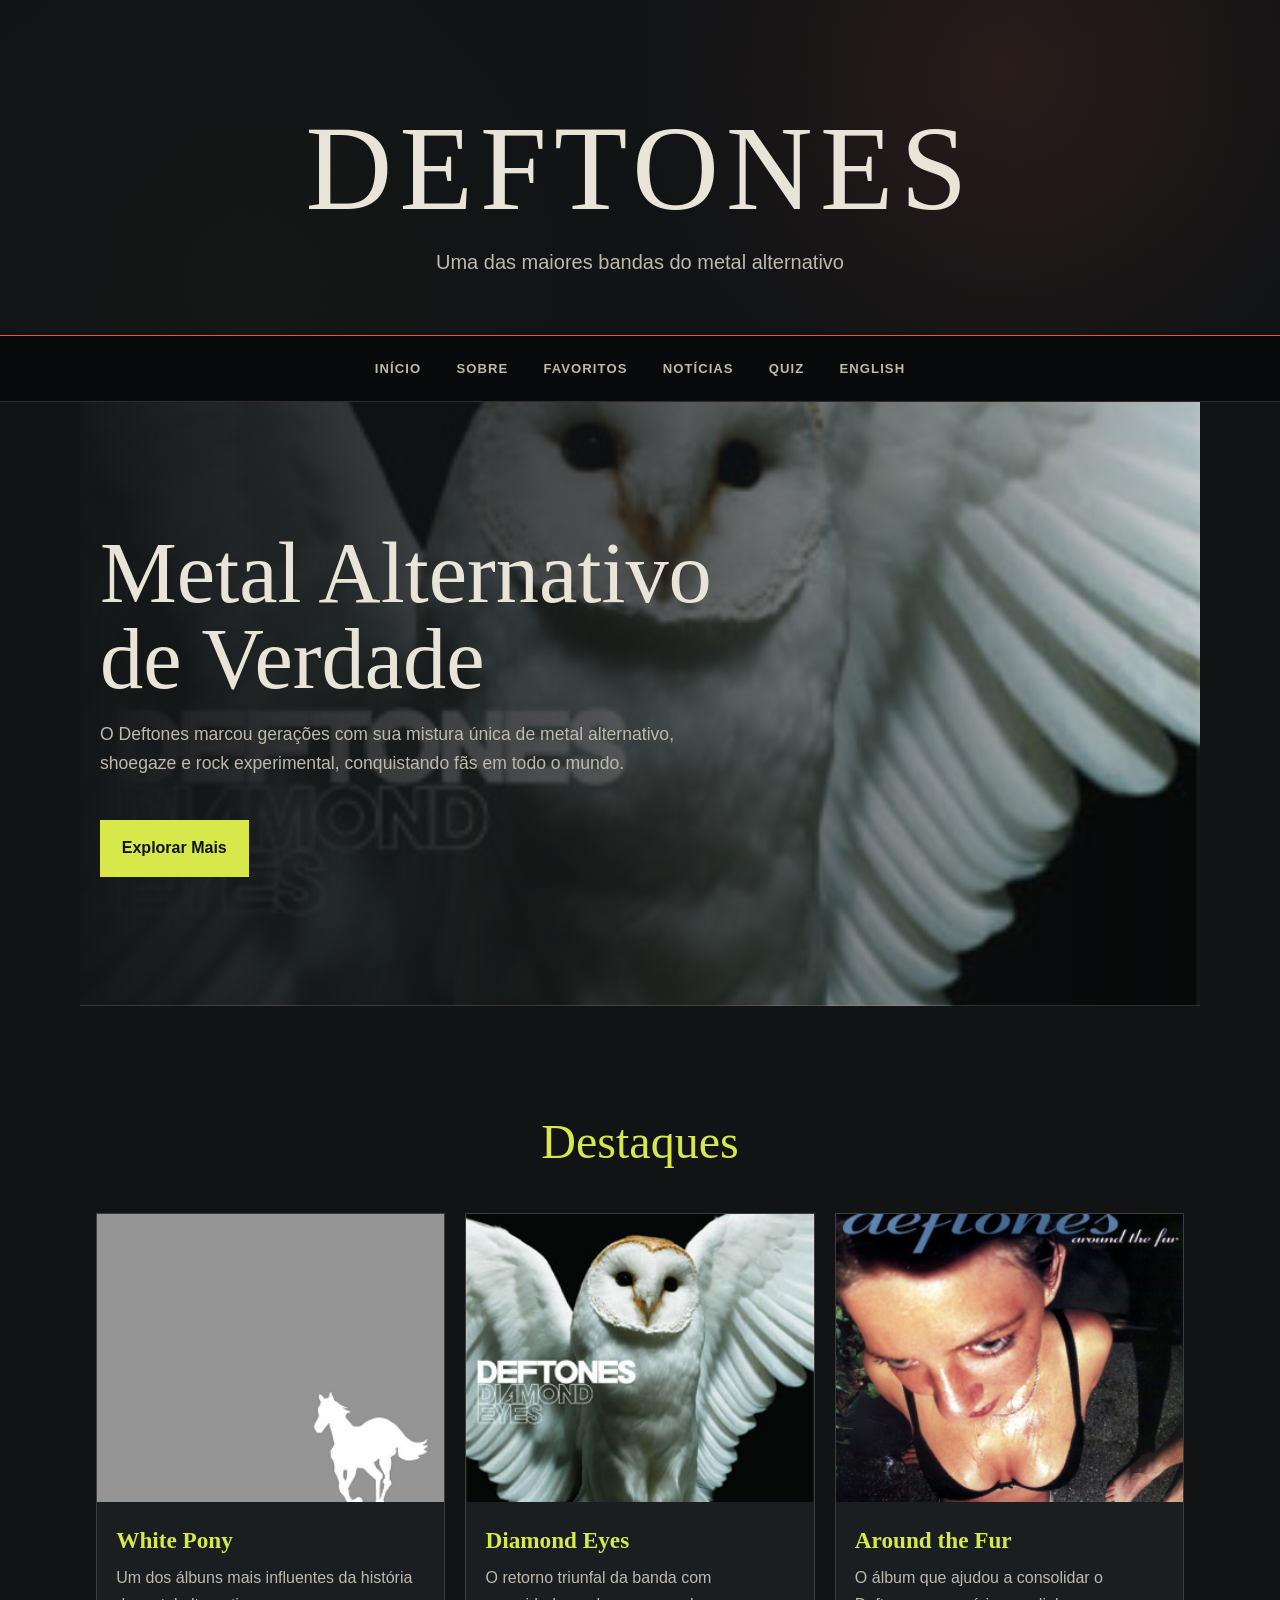
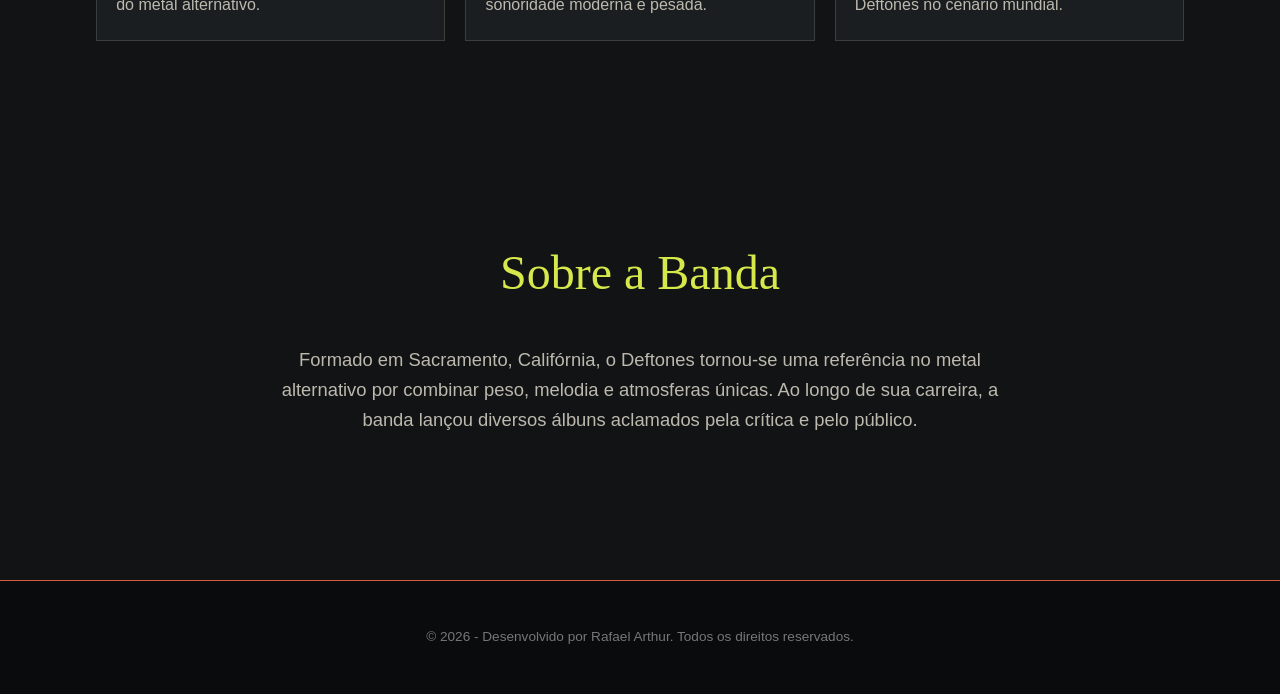
<file: index.html>
<!DOCTYPE html>

<html lang="pt-BR">
<head>
    <meta charset="UTF-8">
    <meta name="viewport" content="width=device-width, initial-scale=1.0">
    <title>Deftones</title>
    <link rel="stylesheet" href="deftones.css">
</head>

<body>

<header>

    <h1>Deftones</h1>

    <p>Uma das maiores bandas do metal alternativo</p>

</header>

<nav aria-label="Navegação principal">
    <a href="index.html">Início</a>
    <a href="sobre-portugues.html">Sobre</a>
    <a href="favoritos-portugues.html">Favoritos</a>
    <a href="noticias-portugues.html">Notícias</a>
    <a href="quiz-portugues.html">Quiz</a>

<a href="index-ingles.html">English</a>
</nav>

<main>

<section class="banner">

    <div class="banner-texto">
        <h2>Metal Alternativo de Verdade</h2>
        <p>
            O Deftones marcou gerações com sua mistura única
            de metal alternativo, shoegaze e rock experimental,
            conquistando fãs em todo o mundo.
        </p>
        <a class="voltar" href="sobre-portugues.html">Explorar Mais</a>
    </div>

</section>

<section>

    <h2>Destaques</h2>

    <div class="cards">

        <div class="card">
            <img src="imagens/Deftones_-_White_Pony-greycoverart (1).jpg" alt="White Pony">
            <h3>White Pony</h3>

            <p>
                Um dos álbuns mais influentes da história do metal alternativo.
            </p>

        </div>

        <div class="card">
            <img src="imagens/Deftones_-_Diamond_Eyes.jpg" alt="Diamond Eyes">
            <h3>Diamond Eyes</h3>

            <p>
                O retorno triunfal da banda com sonoridade moderna e pesada.
            </p>

        </div>

        <div class="card">
            <img src="imagens/Deftones_-_Around_the_Fur.jpg" alt="Around the Fur">
            <h3>Around the Fur</h3>

            <p>
                O álbum que ajudou a consolidar o Deftones no cenário mundial.
            </p>

        </div>

    </div>

</section>

<section class="sobre">

    <h2>Sobre a Banda</h2>

    <p>
        Formado em Sacramento, Califórnia, o Deftones tornou-se uma
        referência no metal alternativo por combinar peso, melodia
        e atmosferas únicas. Ao longo de sua carreira, a banda lançou
        diversos álbuns aclamados pela crítica e pelo público.
    </p>

</section>

</main>

<footer>

    <p>© 2026 - Desenvolvido por Rafael Arthur. Todos os direitos reservados.</p>

</footer>

<script src="quiz-deftones.js"></script>

</body>
</html>
</file>
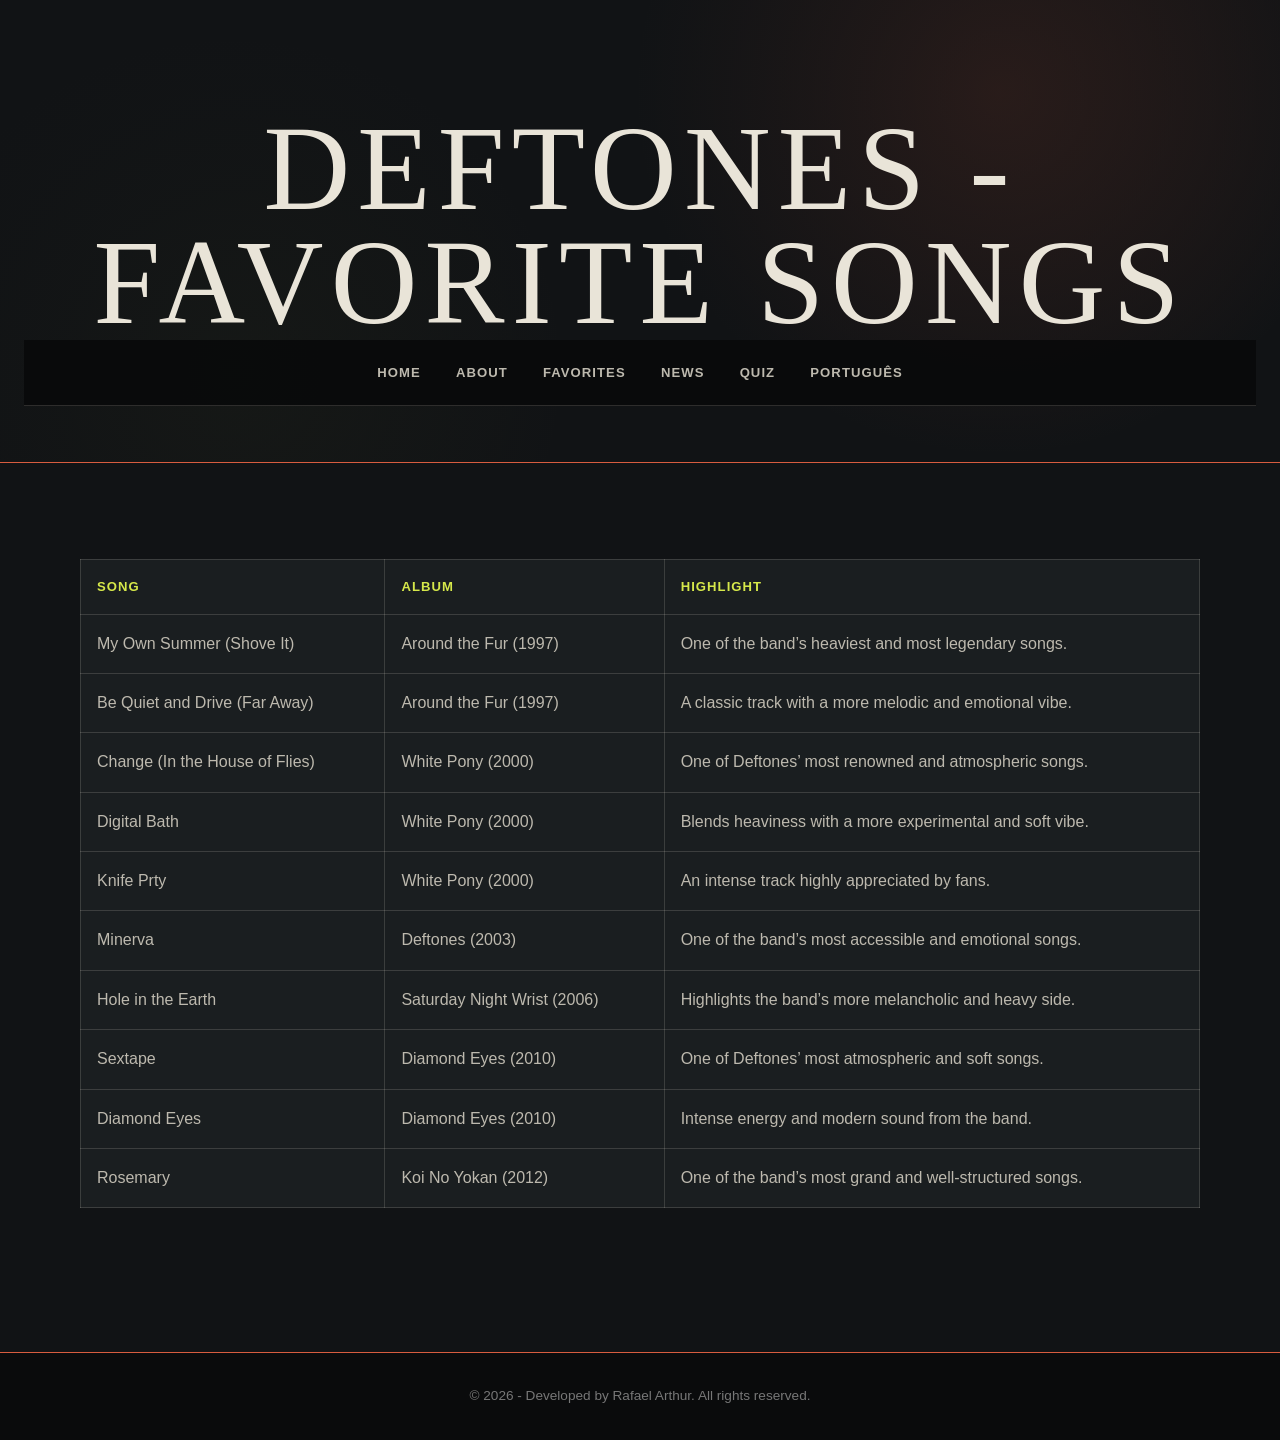
<file: favoritos-ingles.html>
<!DOCTYPE html>
  <html lang="en">
  <head>
      <meta charset="UTF-8">
      <meta name="viewport" content="width=device-width, initial-scale=1.0">
      <title>Deftones - Favorites</title>
      <link rel="stylesheet" href="ingles.css">
  </head>
  <body>

  <Header>
  <h1>Deftones - Favorite Songs</h1>

  <nav>

    
      <a href="index-ingles.html">Home</a>
          <a href="sobre-ingles.html">About</a>
          <a href="favoritos-ingles.html">Favorites</a>
          <a href="noticias-ingles.html">News</a>
          <a href="quiz-ingles.html">Quiz</a>

    <a href="favoritos-portugues.html">Português</a>
 </nav>
  </Header>

  <section>
  <table border="1" cellpadding="8" cellspacing="0">
    <thead>
      <tr>
        <th>Song</th>
        <th>Album</th>
        <th>Highlight</th>
      </tr>
    </thead>

    <tbody>
      <tr>
        <td>My Own Summer (Shove It)</td>
        <td>Around the Fur (1997)</td>
        <td>One of the band’s heaviest and most legendary songs.</td>
      </tr>

      <tr>
        <td>Be Quiet and Drive (Far Away)</td>
        <td>Around the Fur (1997)</td>
        <td>A classic track with a more melodic and emotional vibe.</td>
      </tr>

      <tr>
        <td>Change (In the House of Flies)</td>
        <td>White Pony (2000)</td>
        <td>One of Deftones’ most renowned and atmospheric songs.</td>
      </tr>

      <tr>
        <td>Digital Bath</td>
        <td>White Pony (2000)</td>
        <td>Blends heaviness with a more experimental and soft vibe.</td>
      </tr>

      <tr>
        <td>Knife Prty</td>
        <td>White Pony (2000)</td>
        <td>An intense track highly appreciated by fans.</td>
      </tr>

      <tr>
        <td>Minerva</td>
        <td>Deftones (2003)</td>
        <td>One of the band’s most accessible and emotional songs.</td>
      </tr>

      <tr>
        <td>Hole in the Earth</td>
        <td>Saturday Night Wrist (2006)</td>
        <td>Highlights the band’s more melancholic and heavy side.</td>
      </tr>

      <tr>
        <td>Sextape</td>
        <td>Diamond Eyes (2010)</td>
        <td>One of Deftones’ most atmospheric and soft songs.</td>
      </tr>

      <tr>
        <td>Diamond Eyes</td>
        <td>Diamond Eyes (2010)</td>
        <td>Intense energy and modern sound from the band.</td>
      </tr>

      <tr>
        <td>Rosemary</td>
        <td>Koi No Yokan (2012)</td>
        <td>One of the band’s most grand and well-structured songs.</td>
      </tr>
    </tbody>
  </table>
  </section>

  <footer>
  © 2026 - Developed by Rafael Arthur. All rights reserved.
  </footer>

  </body>
  </html>
</file>
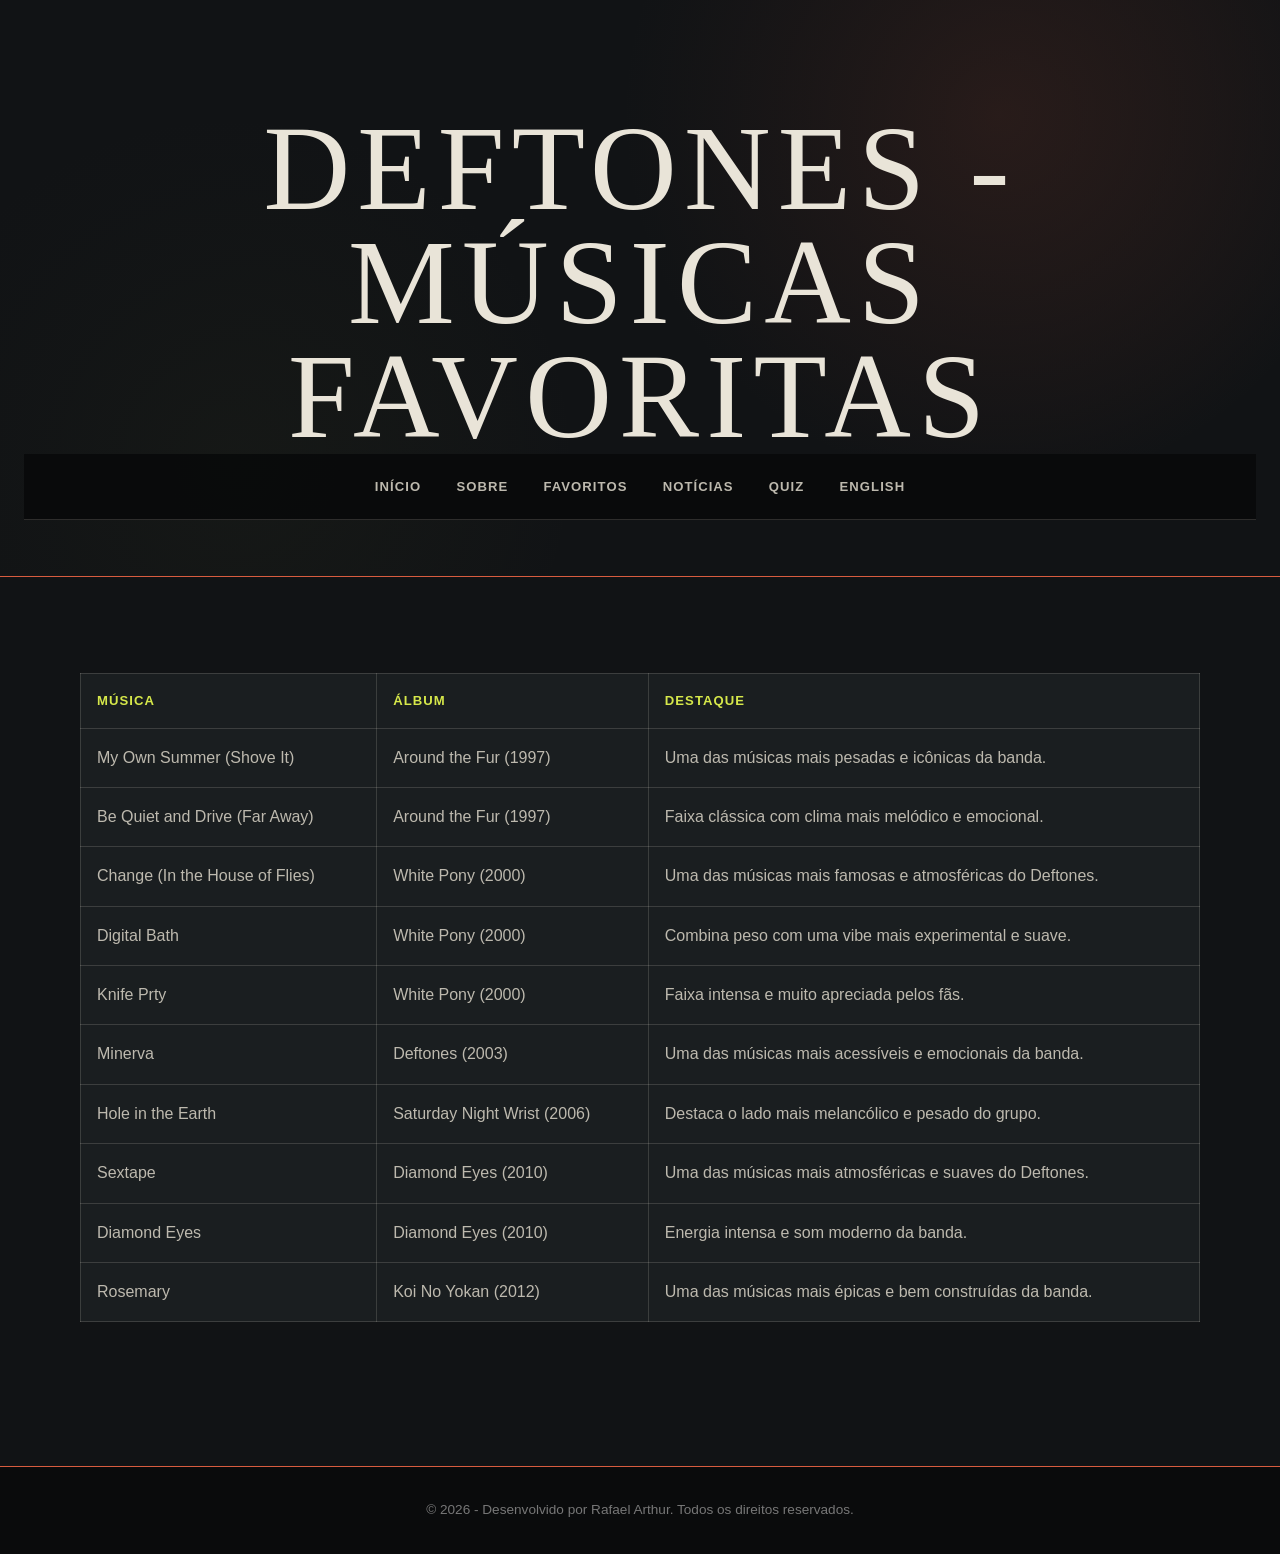
<file: favoritos-portugues.html>
<!DOCTYPE html>
<html lang="pt-BR">
<head>
    <meta charset="UTF-8">
    <meta name="viewport" content="width=device-width, initial-scale=1.0">
    <title>Deftones - Favoritos</title>
    <link rel="stylesheet" href="deftones.css">
</head>
<body>
    <Header>
    <h1>Deftones - Músicas favoritas</h1>
    <nav>
    <a href="index.html">Início</a>
    <a href="sobre-portugues.html">Sobre</a>
    <a href="favoritos-portugues.html">Favoritos</a>
    <a href="noticias-portugues.html">Notícias</a>
    <a href="quiz-portugues.html">Quiz</a>

    <a href="favoritos-ingles.html">English</a>
    </nav>
    </Header>

<section>
<table border="1" cellpadding="8" cellspacing="0">
  <thead>
    <tr>
      <th>Música</th>
      <th>Álbum</th>
      <th>Destaque</th>
    </tr>
  </thead>

  <tbody>
    <tr>
      <td>My Own Summer (Shove It)</td>
      <td>Around the Fur (1997)</td>
      <td>Uma das músicas mais pesadas e icônicas da banda.</td>
    </tr>

    <tr>
      <td>Be Quiet and Drive (Far Away)</td>
      <td>Around the Fur (1997)</td>
      <td>Faixa clássica com clima mais melódico e emocional.</td>
    </tr>

    <tr>
      <td>Change (In the House of Flies)</td>
      <td>White Pony (2000)</td>
      <td>Uma das músicas mais famosas e atmosféricas do Deftones.</td>
    </tr>

    <tr>
      <td>Digital Bath</td>
      <td>White Pony (2000)</td>
      <td>Combina peso com uma vibe mais experimental e suave.</td>
    </tr>

    <tr>
      <td>Knife Prty</td>
      <td>White Pony (2000)</td>
      <td>Faixa intensa e muito apreciada pelos fãs.</td>
    </tr>

    <tr>
      <td>Minerva</td>
      <td>Deftones (2003)</td>
      <td>Uma das músicas mais acessíveis e emocionais da banda.</td>
    </tr>

    <tr>
      <td>Hole in the Earth</td>
      <td>Saturday Night Wrist (2006)</td>
      <td>Destaca o lado mais melancólico e pesado do grupo.</td>
    </tr>

    <tr>
      <td>Sextape</td>
      <td>Diamond Eyes (2010)</td>
      <td>Uma das músicas mais atmosféricas e suaves do Deftones.</td>
    </tr>

    <tr>
      <td>Diamond Eyes</td>
      <td>Diamond Eyes (2010)</td>
      <td>Energia intensa e som moderno da banda.</td>
    </tr>

    <tr>
      <td>Rosemary</td>
      <td>Koi No Yokan (2012)</td>
      <td>Uma das músicas mais épicas e bem construídas da banda.</td>
    </tr>
  </tbody>
</table>
</section>

    <footer>© 2026 - Desenvolvido por Rafael Arthur. Todos os direitos reservados.</footer>
    
</body>
</html>
</file>
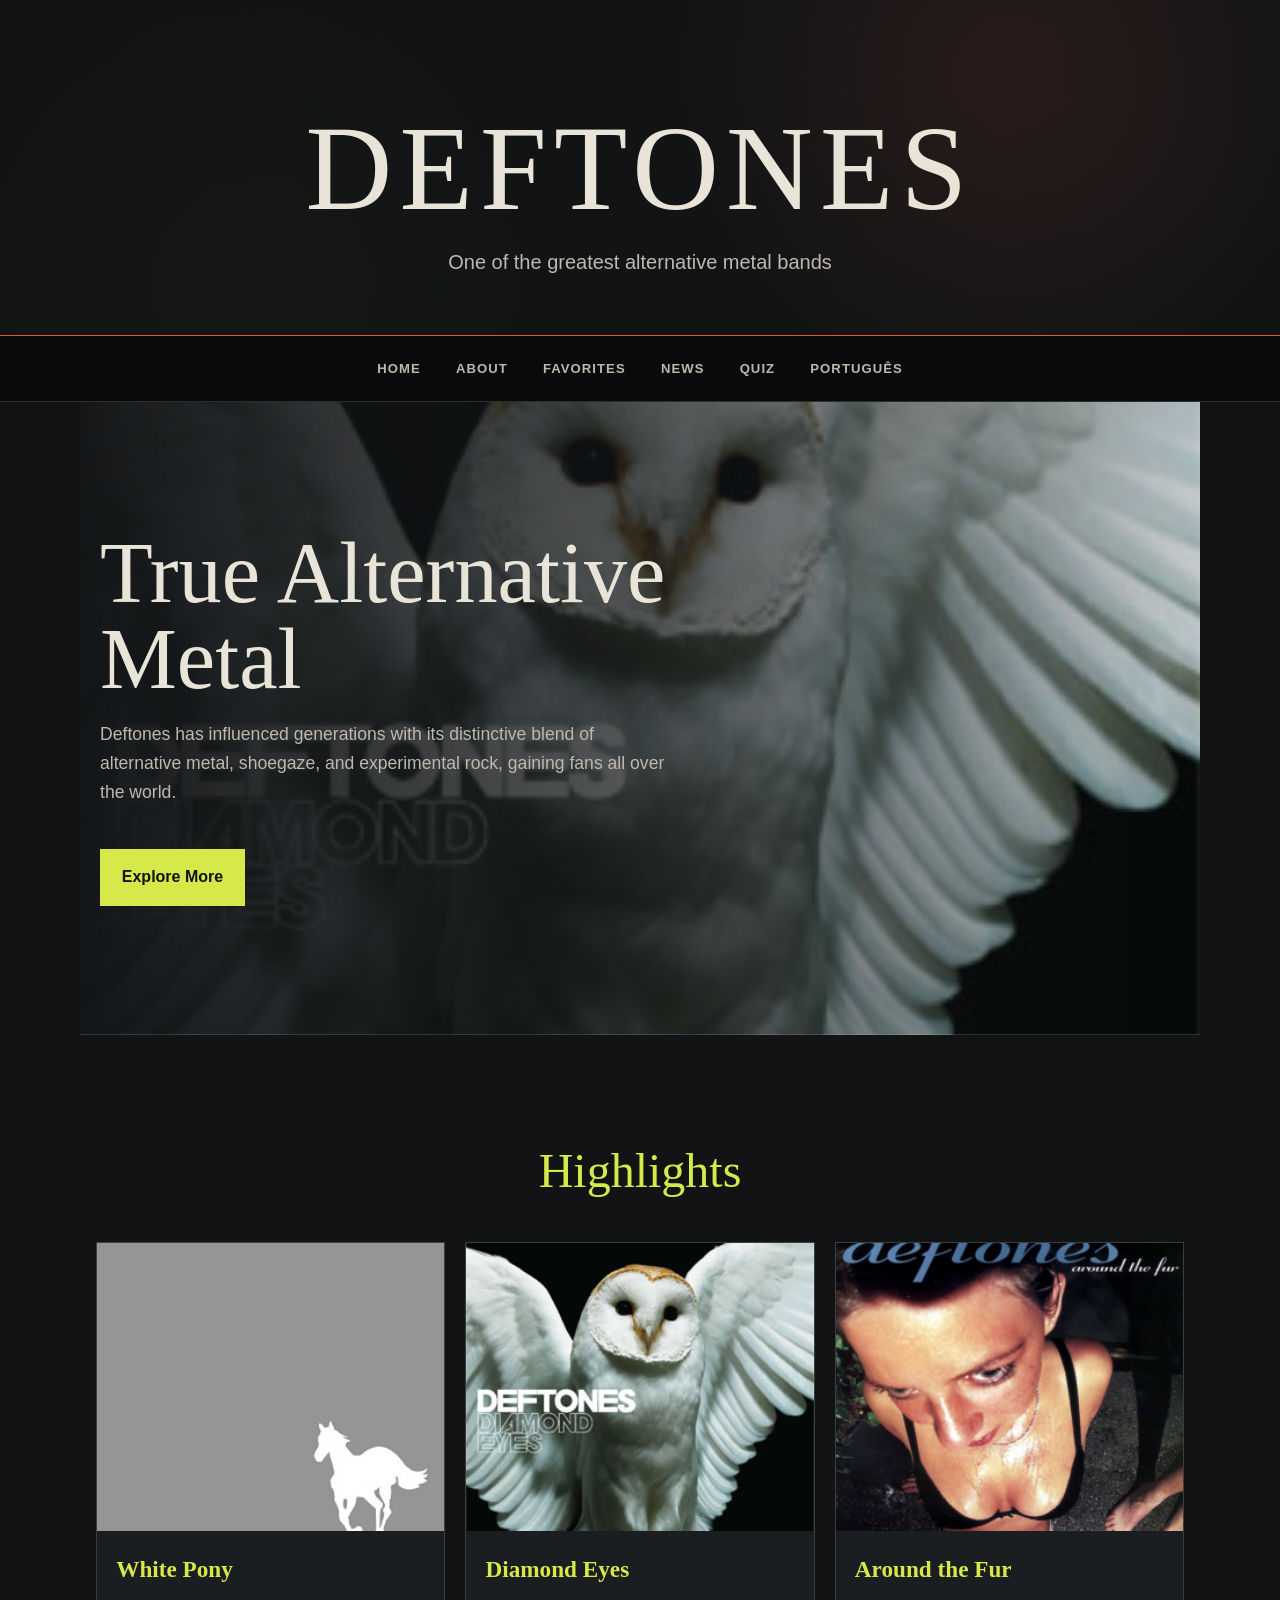
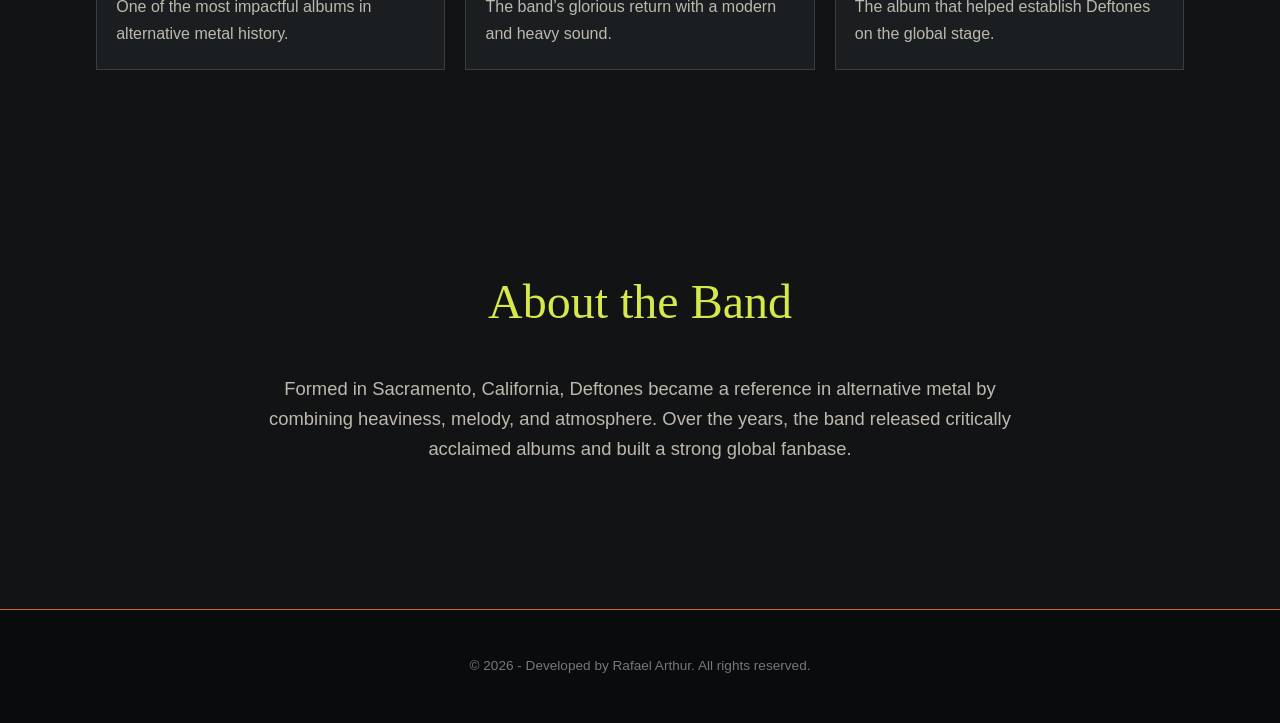
<file: index-ingles.html>
<!DOCTYPE html>

<html lang="en">
<head>
    <meta charset="UTF-8">
    <meta name="viewport" content="width=device-width, initial-scale=1.0">
    <title>Deftones</title>
    <link rel="stylesheet" href="ingles.css">
</head>

<body>

<header>

    <h1>Deftones</h1>

    <p>One of the greatest alternative metal bands</p>

</header>

<nav aria-label="Main navigation">

     <a href="index-ingles.html">Home</a>
        <a href="sobre-ingles.html">About</a>
        <a href="favoritos-ingles.html">Favorites</a>
        <a href="noticias-ingles.html">News</a>
        <a href="quiz-ingles.html">Quiz</a>

 <a href="index.html">Português</a>

</nav>

<main>

<section class="banner">

    <div class="banner-texto">
        <h2>True Alternative Metal</h2>
        <p>
            Deftones has influenced generations with its distinctive blend
            of alternative metal, shoegaze, and experimental rock,
            gaining fans all over the world.
        </p>
        <a class="voltar" href="sobre-ingles.html">Explore More</a>
    </div>

</section>

<section>

    <h2>Highlights</h2>

    <div class="cards">

        <div class="card">
            <img src="imagens/Deftones_-_White_Pony-greycoverart (1).jpg" alt="White Pony">
            <h3>White Pony</h3>

            <p>
                One of the most impactful albums in alternative metal history.
            </p>

        </div>

        <div class="card">
            <img src="imagens/Deftones_-_Diamond_Eyes.jpg" alt="Diamond Eyes">
            <h3>Diamond Eyes</h3>

            <p>
                The band’s glorious return with a modern and heavy sound.
            </p>

        </div>

        <div class="card">
            <img src="imagens/Deftones_-_Around_the_Fur.jpg" alt="Around the Fur">
            <h3>Around the Fur</h3>

            <p>
                The album that helped establish Deftones on the global stage.
            </p>

        </div>

    </div>

</section>

<section class="sobre">

    <h2>About the Band</h2>

    <p>
        Formed in Sacramento, California, Deftones became a reference
        in alternative metal by combining heaviness, melody, and atmosphere.
        Over the years, the band released critically acclaimed albums and
        built a strong global fanbase.
    </p>

</section>

</main>

<footer>

    <p>© 2026 - Developed by Rafael Arthur. All rights reserved.</p>

</footer>

<script src="quiz-deftones.js"></script>

</body>
</html>
</file>
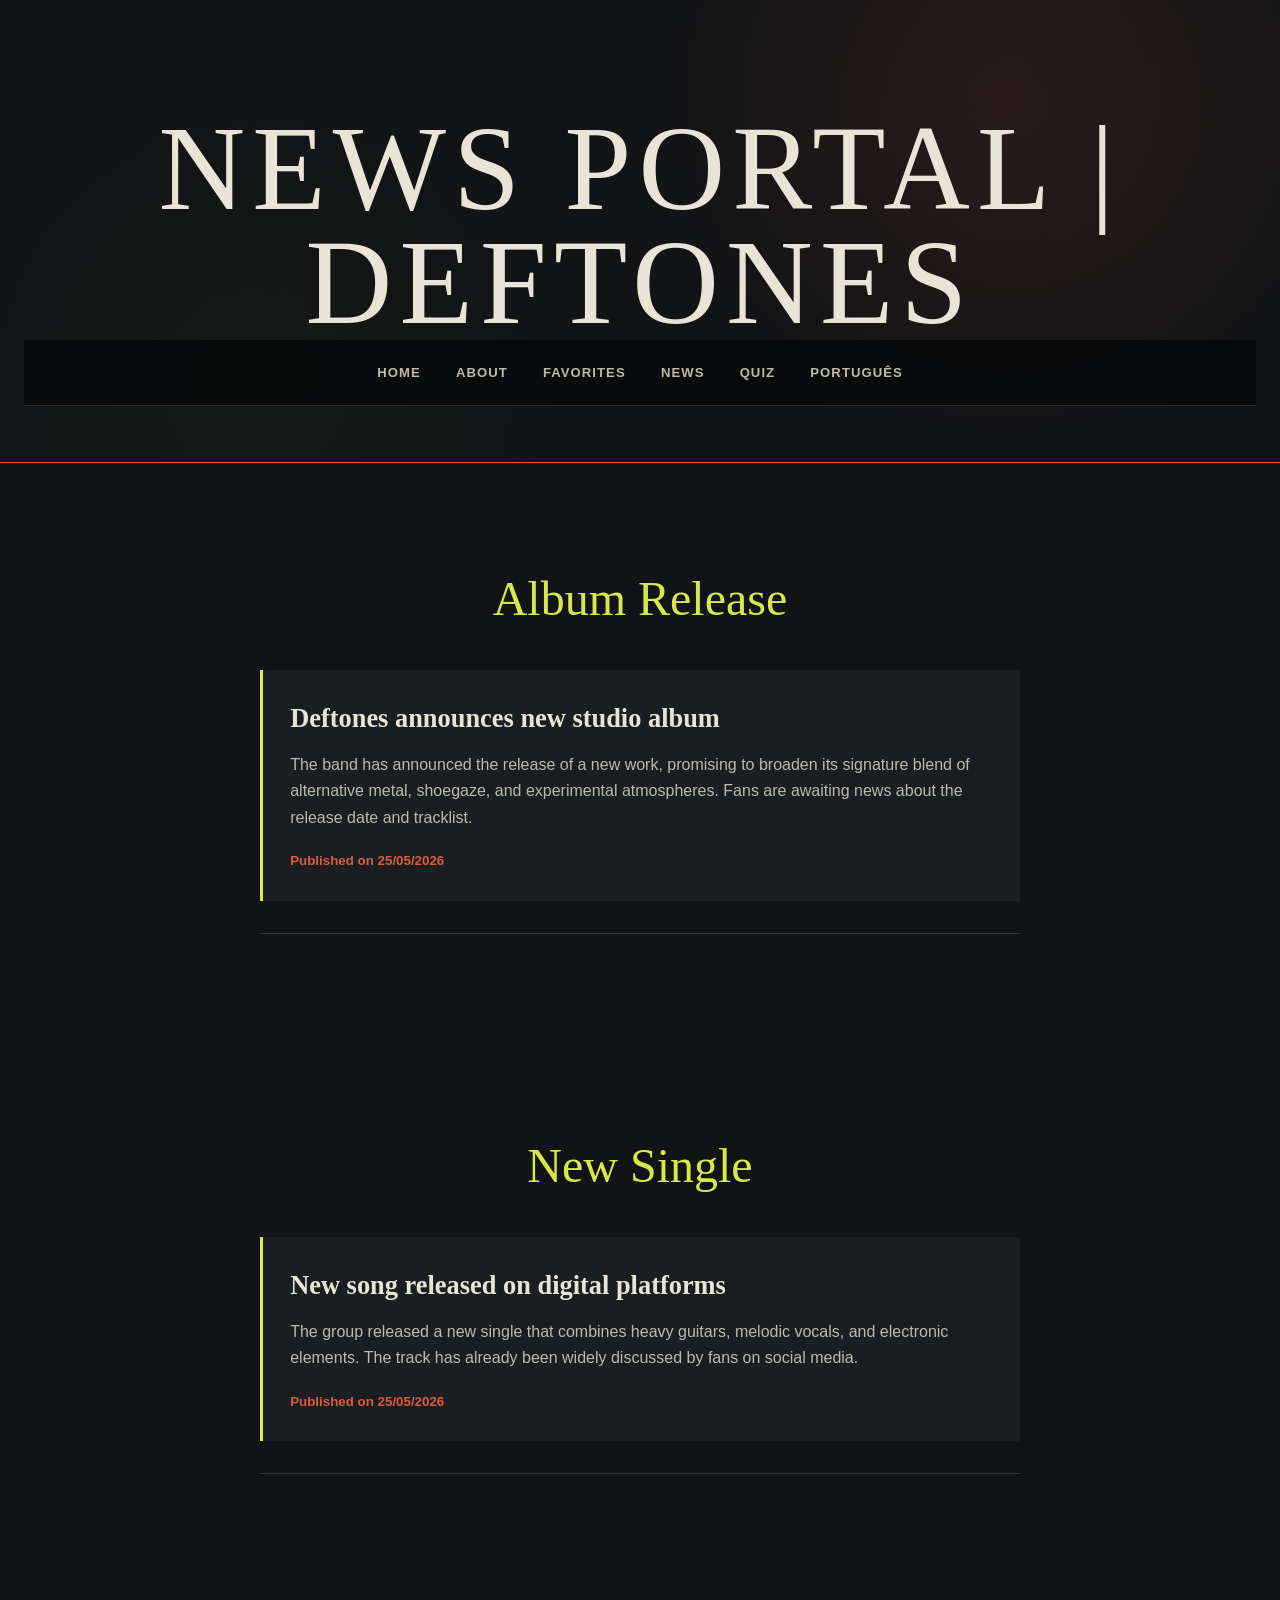
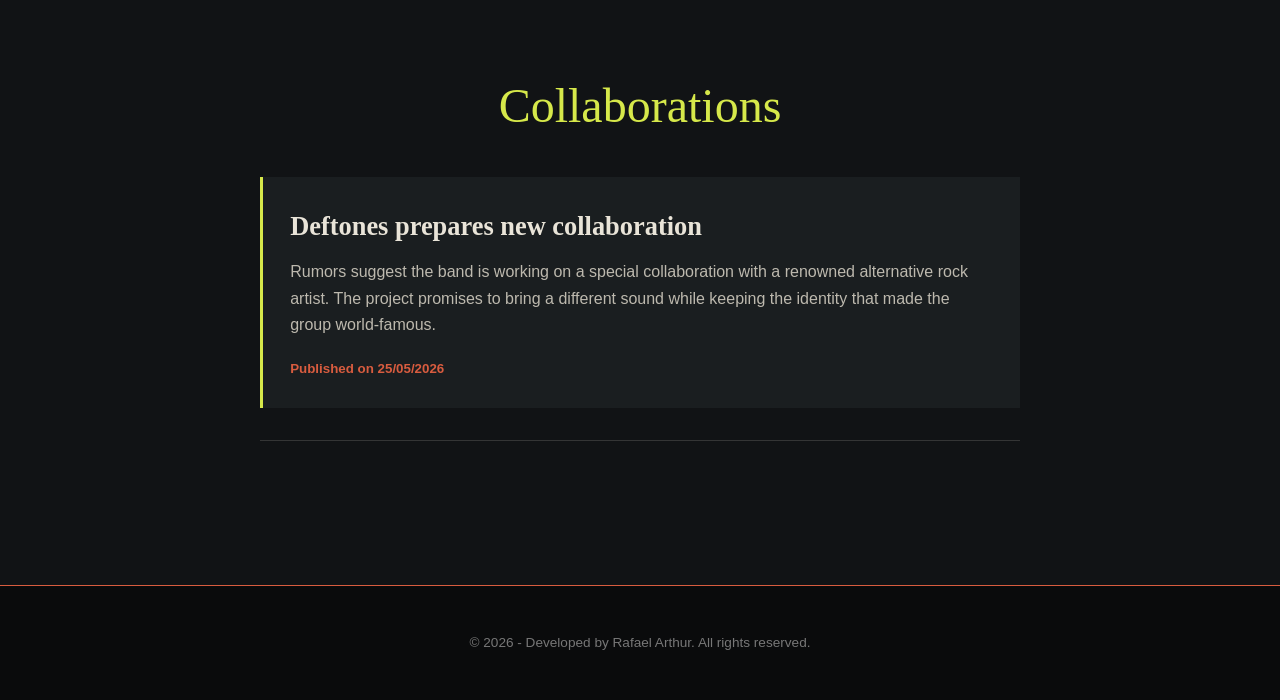
<file: noticias-ingles.html>
<!DOCTYPE html>
<html lang="en">

<head>
    <meta charset="UTF-8">
    <meta name="viewport" content="width=device-width, initial-scale=1.0">
    <title>Deftones Portal</title>
    <link rel="stylesheet" href="ingles.css">
</head>

<body>

    <header>

        <h1>News Portal | Deftones</h1>

        <nav>
              <a href="index-ingles.html">Home</a>
        <a href="sobre-ingles.html">About</a>
        <a href="favoritos-ingles.html">Favorites</a>
        <a href="noticias-ingles.html">News</a>
        <a href="quiz-ingles.html">Quiz</a>
        
   <a href="noticias-portugues.html">Português</a>
    </nav>


        
    </header>

    <section id="album">

        <h2>Album Release</h2>

        <article>

            <h3>Deftones announces new studio album</h3>

            <p>
                The band has announced the release of a new work,
                promising to broaden its signature blend of alternative metal,
                shoegaze, and experimental atmospheres. Fans are awaiting news
                about the release date and tracklist.
            </p>

            <small>Published on 25/05/2026</small>

        </article>

        <hr>

    </section>

    <section id="musica">

        <h2>New Single</h2>

        <article>

            <h3>New song released on digital platforms</h3>

            <p>
                The group released a new single that combines heavy guitars,
                melodic vocals, and electronic elements. The track has already
                been widely discussed by fans on social media.
            </p>

            <small>Published on 25/05/2026</small>

        </article>

        <hr>

    </section>

    <section id="feat">

        <h2>Collaborations</h2>

        <article>

            <h3>Deftones prepares new collaboration</h3>

            <p>
                Rumors suggest the band is working on a special collaboration
                with a renowned alternative rock artist. The project promises
                to bring a different sound while keeping the identity that made
                the group world-famous.
            </p>

            <small>Published on 25/05/2026</small>

        </article>

        <hr>

    </section>

    <footer>

        <p>
            © 2026 - Developed by Rafael Arthur.
            All rights reserved.
        </p>

    </footer>

</body>

</html>
</file>
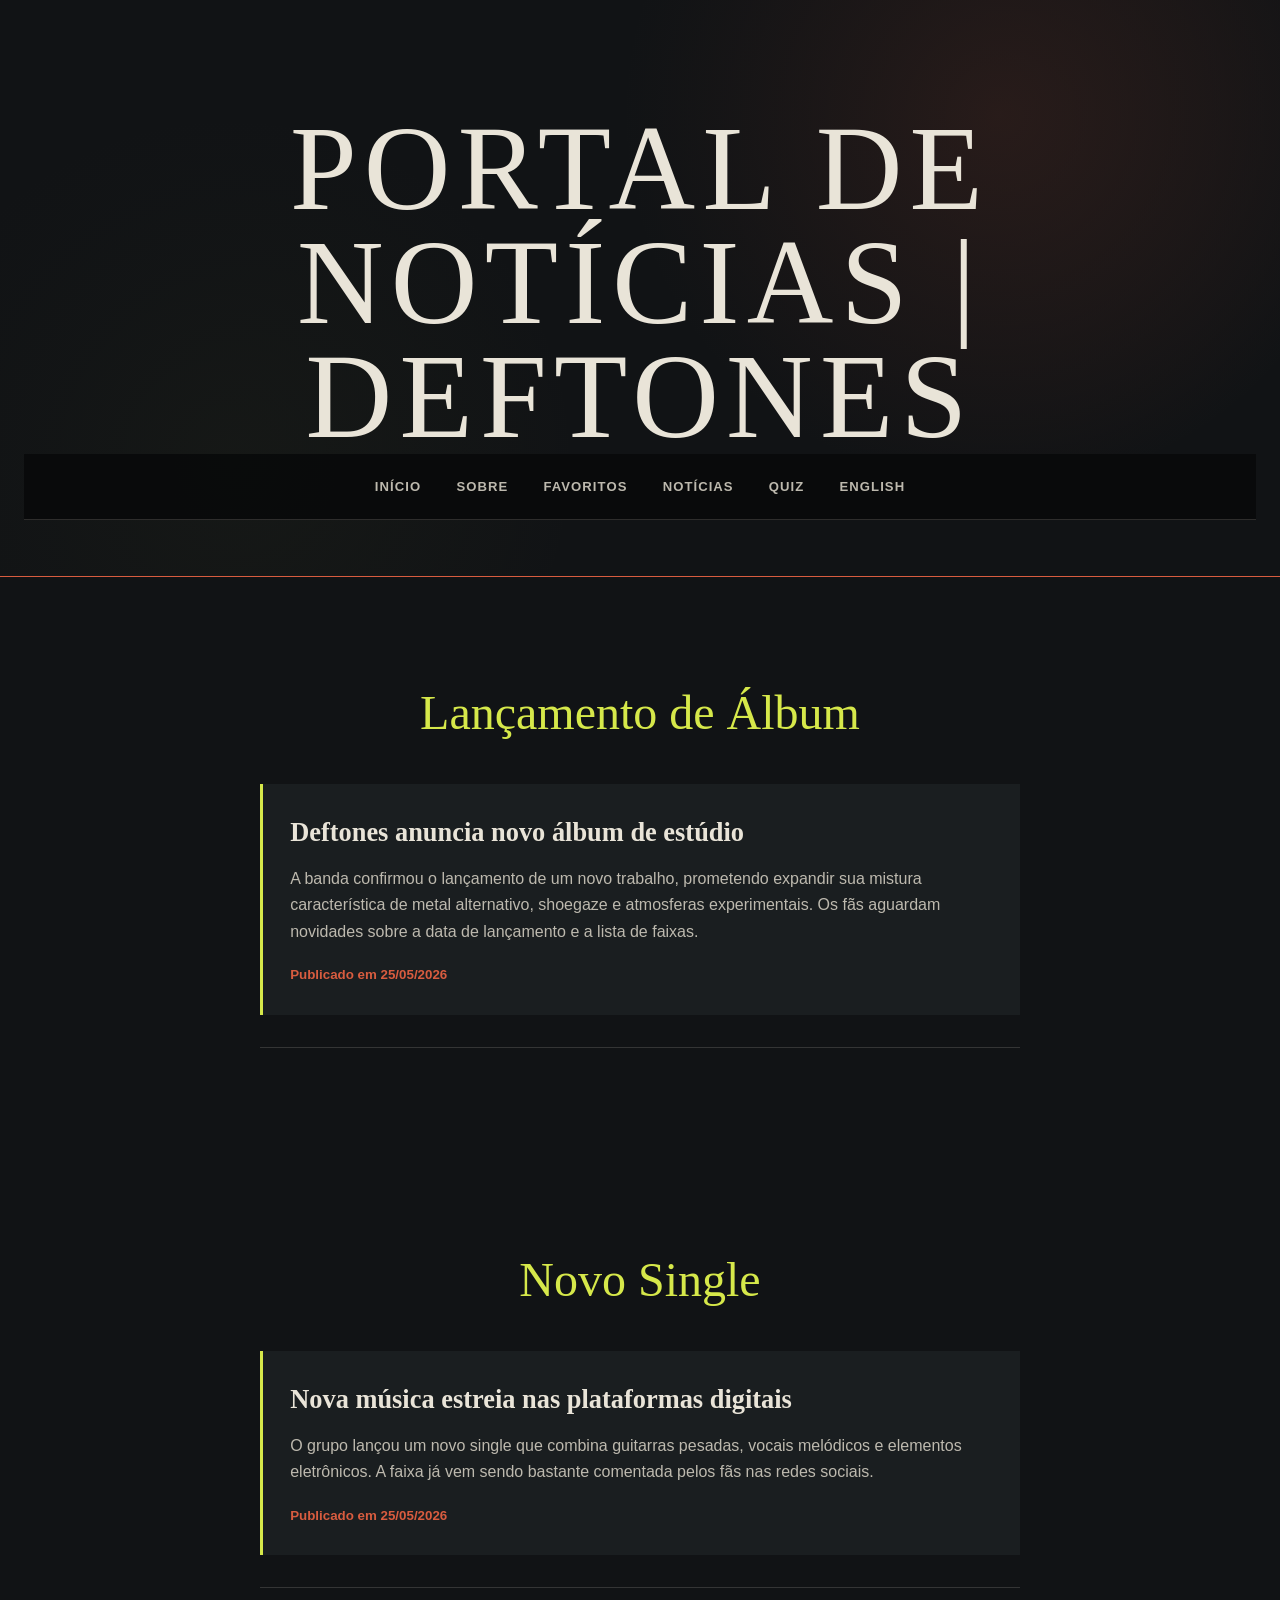
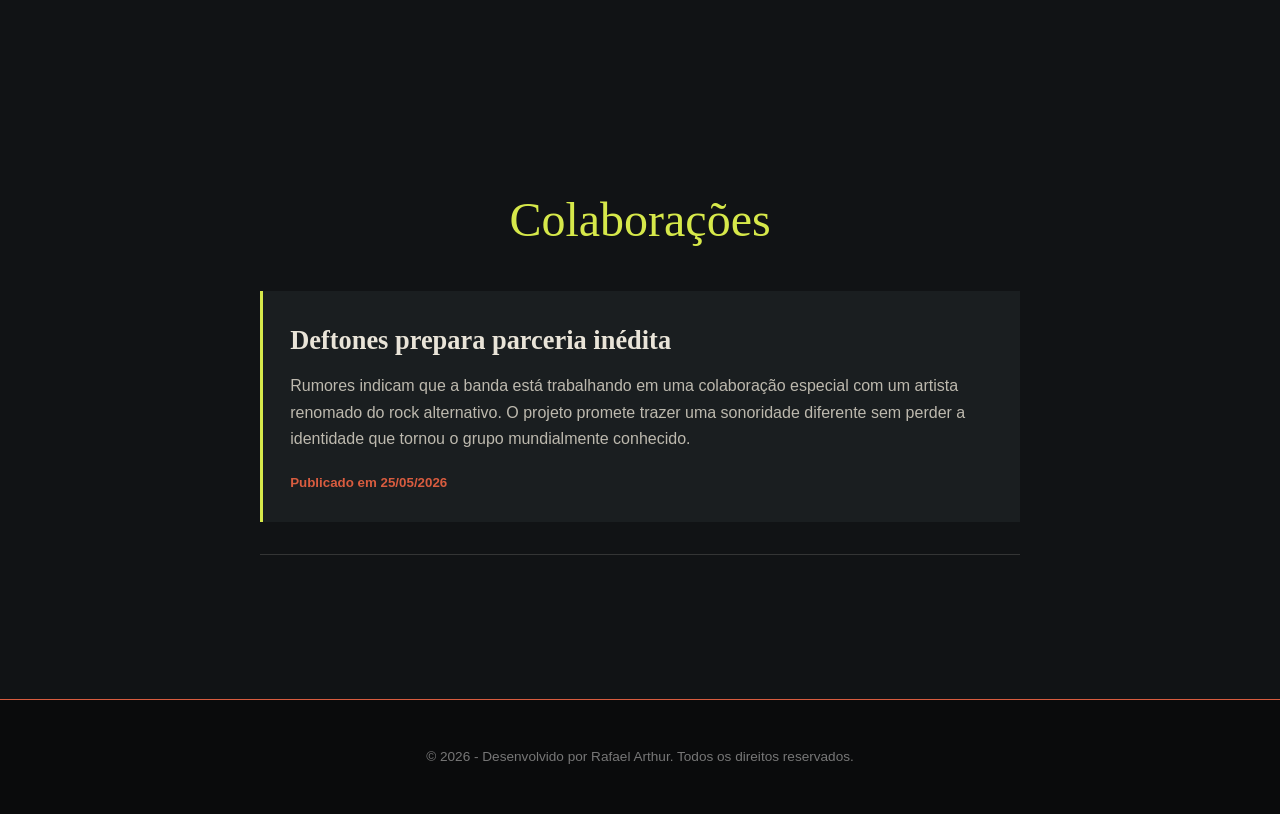
<file: noticias-portugues.html>
<!DOCTYPE html>
<html lang="pt-BR">

<head>
    <meta charset="UTF-8">
    <meta name="viewport" content="width=device-width, initial-scale=1.0">
    <title>Portal Deftones</title>
    <link rel="stylesheet" href="deftones.css">
</head>

<body>

    <header>

        <h1>Portal de Notícias | Deftones</h1>

        <nav>
           <a href="index.html">Início</a>
    <a href="sobre-portugues.html">Sobre</a>
    <a href="favoritos-portugues.html">Favoritos</a>
    <a href="noticias-portugues.html">Notícias</a>
    <a href="quiz-portugues.html">Quiz</a>

    <a href="noticias-ingles.html">English</a>
        </nav>

    </header>

    <section id="album">

        <h2>Lançamento de Álbum</h2>

        <article>

            <h3>Deftones anuncia novo álbum de estúdio</h3>

            <p>
                A banda confirmou o lançamento de um novo trabalho,
                prometendo expandir sua mistura característica de metal alternativo,
                shoegaze e atmosferas experimentais. Os fãs aguardam novidades
                sobre a data de lançamento e a lista de faixas.
            </p>

            <small>Publicado em 25/05/2026</small>

        </article>

        <hr>

    </section>

    <section id="musica">

        <h2>Novo Single</h2>

        <article>

            <h3>Nova música estreia nas plataformas digitais</h3>

            <p>
                O grupo lançou um novo single que combina guitarras pesadas,
                vocais melódicos e elementos eletrônicos. A faixa já vem sendo
                bastante comentada pelos fãs nas redes sociais.
            </p>

            <small>Publicado em 25/05/2026</small>

        </article>

        <hr>

    </section>

    <section id="feat">

        <h2>Colaborações</h2>

        <article>

            <h3>Deftones prepara parceria inédita</h3>

            <p>
                Rumores indicam que a banda está trabalhando em uma colaboração
                especial com um artista renomado do rock alternativo. O projeto
                promete trazer uma sonoridade diferente sem perder a identidade
                que tornou o grupo mundialmente conhecido.
            </p>

            <small>Publicado em 25/05/2026</small>

        </article>

        <hr>

    </section>

    <footer>

        <p>
            © 2026 - Desenvolvido por Rafael Arthur.
            Todos os direitos reservados.
        </p>

    </footer>

</body>

</html>
</file>
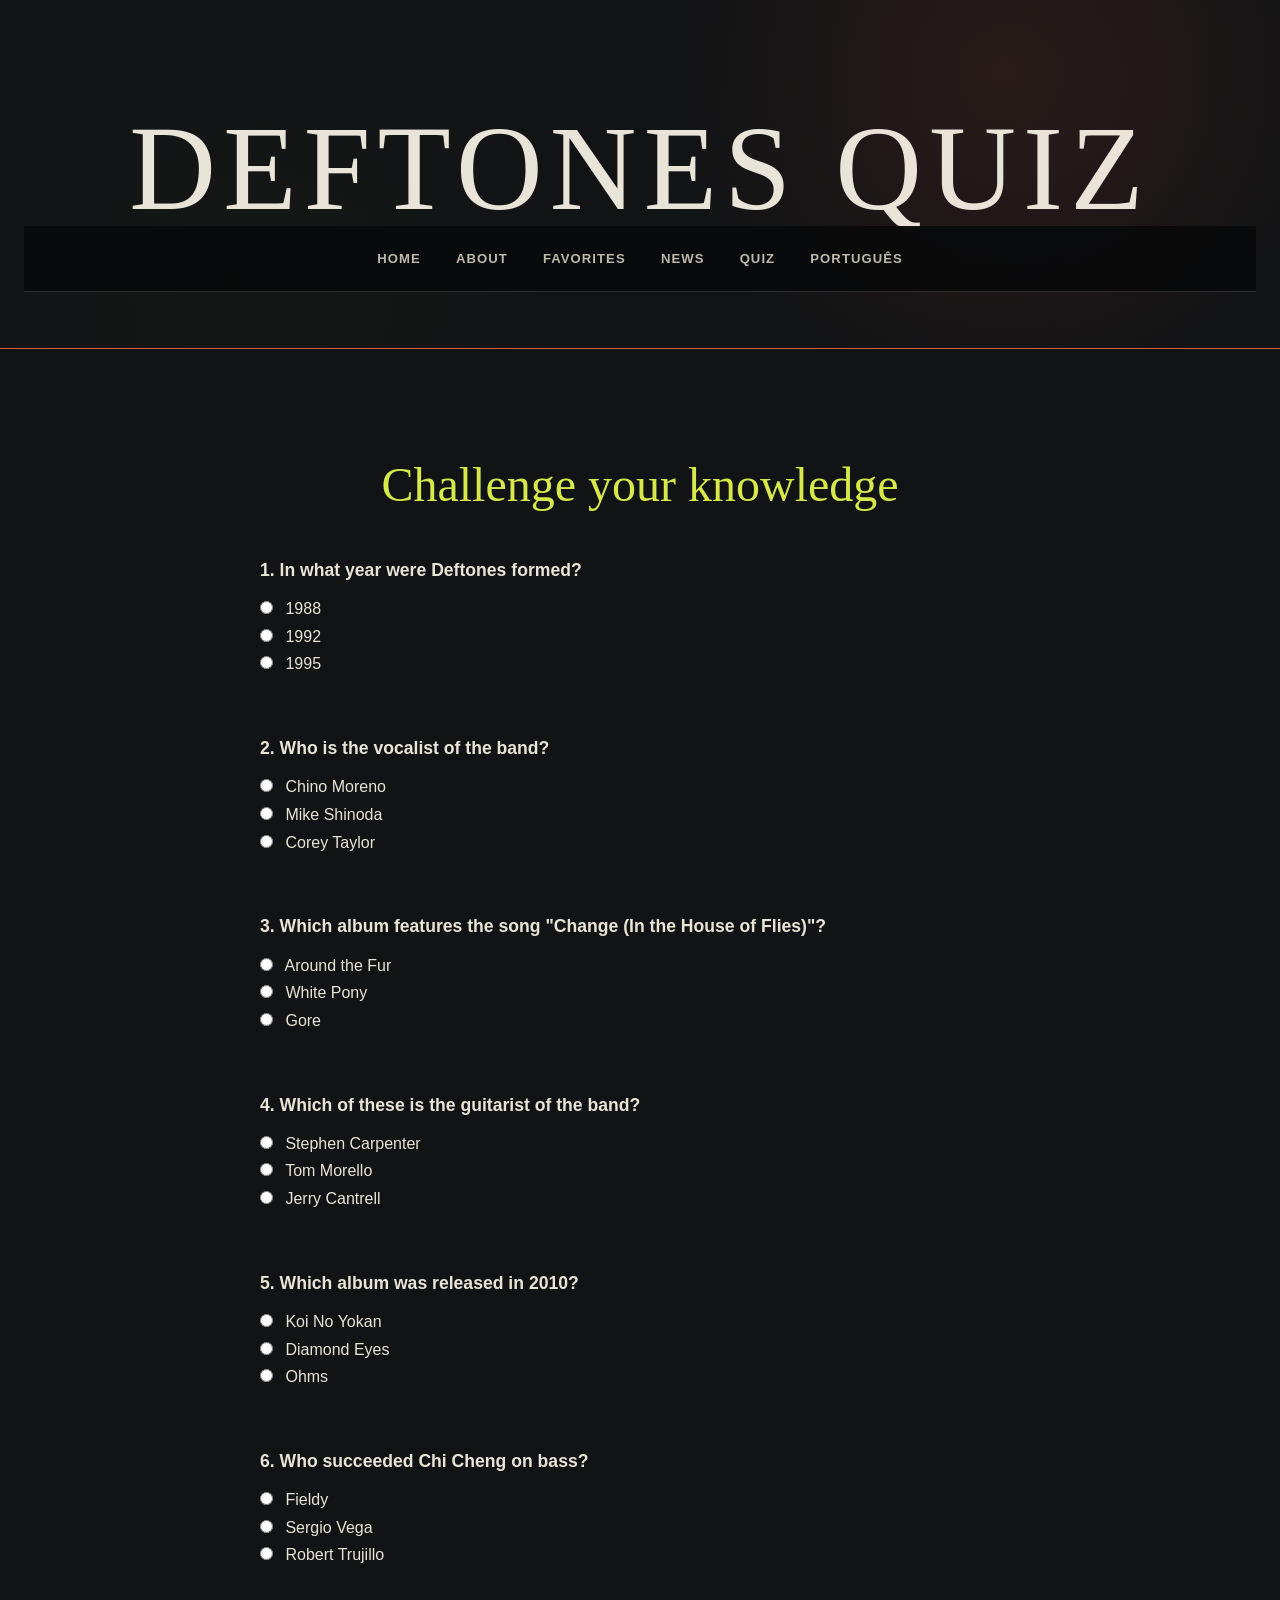
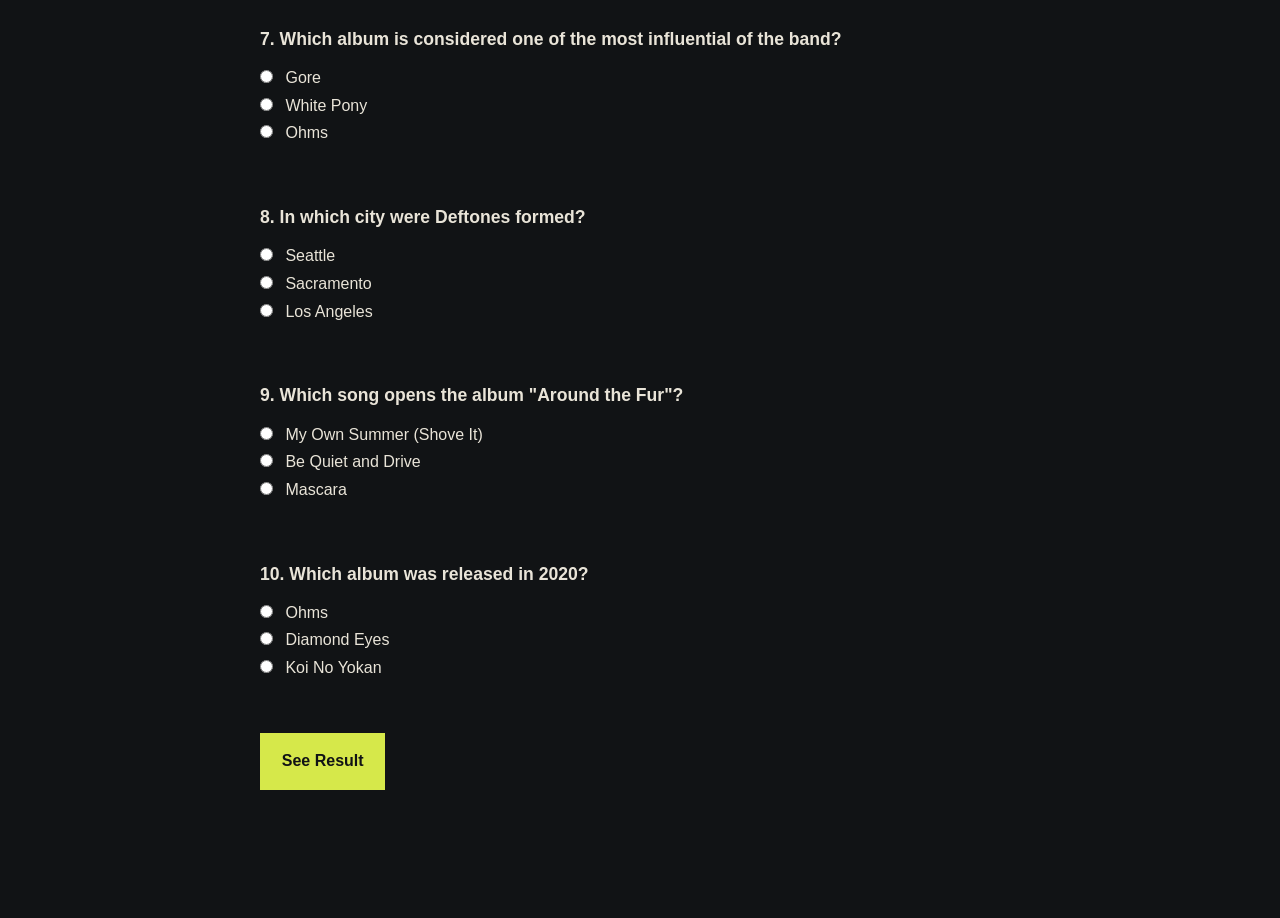
<file: quiz-ingles.html>
<!DOCTYPE html>
<html lang="en">
<head>
    <meta charset="UTF-8">
    <meta name="viewport" content="width=device-width, initial-scale=1.0">
    <title>Deftones Quiz</title>
    <link rel="stylesheet" href="ingles.css">
</head>
<body>

<header>
    <h1>Deftones Quiz</h1>

    <nav>
        <a href="index-ingles.html">Home</a>
        <a href="sobre-ingles.html">About</a>
        <a href="favoritos-ingles.html">Favorites</a>
        <a href="noticias-ingles.html">News</a>
        <a href="quiz-ingles.html">Quiz</a>

       <a href="quiz-portugues.html">Português</a>
    </nav>
</header>

<section>
    <h2>Challenge your knowledge</h2>

    <form id="quiz">

        <p>1. In what year were Deftones formed?</p>
        <input type="radio" name="q1" value="certo"> 1988<br>
        <input type="radio" name="q1" value="errado"> 1992<br>
        <input type="radio" name="q1" value="errado"> 1995<br><br>

        <p>2. Who is the vocalist of the band?</p>
        <input type="radio" name="q2" value="certo"> Chino Moreno<br>
        <input type="radio" name="q2" value="errado"> Mike Shinoda<br>
        <input type="radio" name="q2" value="errado"> Corey Taylor<br><br>

        <p>3. Which album features the song "Change (In the House of Flies)"?</p>
        <input type="radio" name="q3" value="errado"> Around the Fur<br>
        <input type="radio" name="q3" value="certo"> White Pony<br>
        <input type="radio" name="q3" value="errado"> Gore<br><br>

        <p>4. Which of these is the guitarist of the band?</p>
        <input type="radio" name="q4" value="certo"> Stephen Carpenter<br>
        <input type="radio" name="q4" value="errado"> Tom Morello<br>
        <input type="radio" name="q4" value="errado"> Jerry Cantrell<br><br>

        <p>5. Which album was released in 2010?</p>
        <input type="radio" name="q5" value="errado"> Koi No Yokan<br>
        <input type="radio" name="q5" value="certo"> Diamond Eyes<br>
        <input type="radio" name="q5" value="errado"> Ohms<br><br>

        <p>6. Who succeeded Chi Cheng on bass?</p>
        <input type="radio" name="q6" value="errado"> Fieldy<br>
        <input type="radio" name="q6" value="certo"> Sergio Vega<br>
        <input type="radio" name="q6" value="errado"> Robert Trujillo<br><br>

        <p>7. Which album is considered one of the most influential of the band?</p>
        <input type="radio" name="q7" value="errado"> Gore<br>
        <input type="radio" name="q7" value="certo"> White Pony<br>
        <input type="radio" name="q7" value="errado"> Ohms<br><br>

        <p>8. In which city were Deftones formed?</p>
        <input type="radio" name="q8" value="errado"> Seattle<br>
        <input type="radio" name="q8" value="certo"> Sacramento<br>
        <input type="radio" name="q8" value="errado"> Los Angeles<br><br>

        <p>9. Which song opens the album "Around the Fur"?</p>
        <input type="radio" name="q9" value="certo"> My Own Summer (Shove It)<br>
        <input type="radio" name="q9" value="errado"> Be Quiet and Drive<br>
        <input type="radio" name="q9" value="errado"> Mascara<br><br>

        <p>10. Which album was released in 2020?</p>
        <input type="radio" name="q10" value="certo"> Ohms<br>
        <input type="radio" name="q10" value="errado"> Diamond Eyes<br>
        <input type="radio" name="q10" value="errado"> Koi No Yokan<br><br>

        <button type="button" onclick="checkquiz()">
            See Result
        </button>

    </form>

    <h3 id="resultado"></h3>

</section>

<script src="quiz-deftones.js"></script>

</body>
</html>
</file>
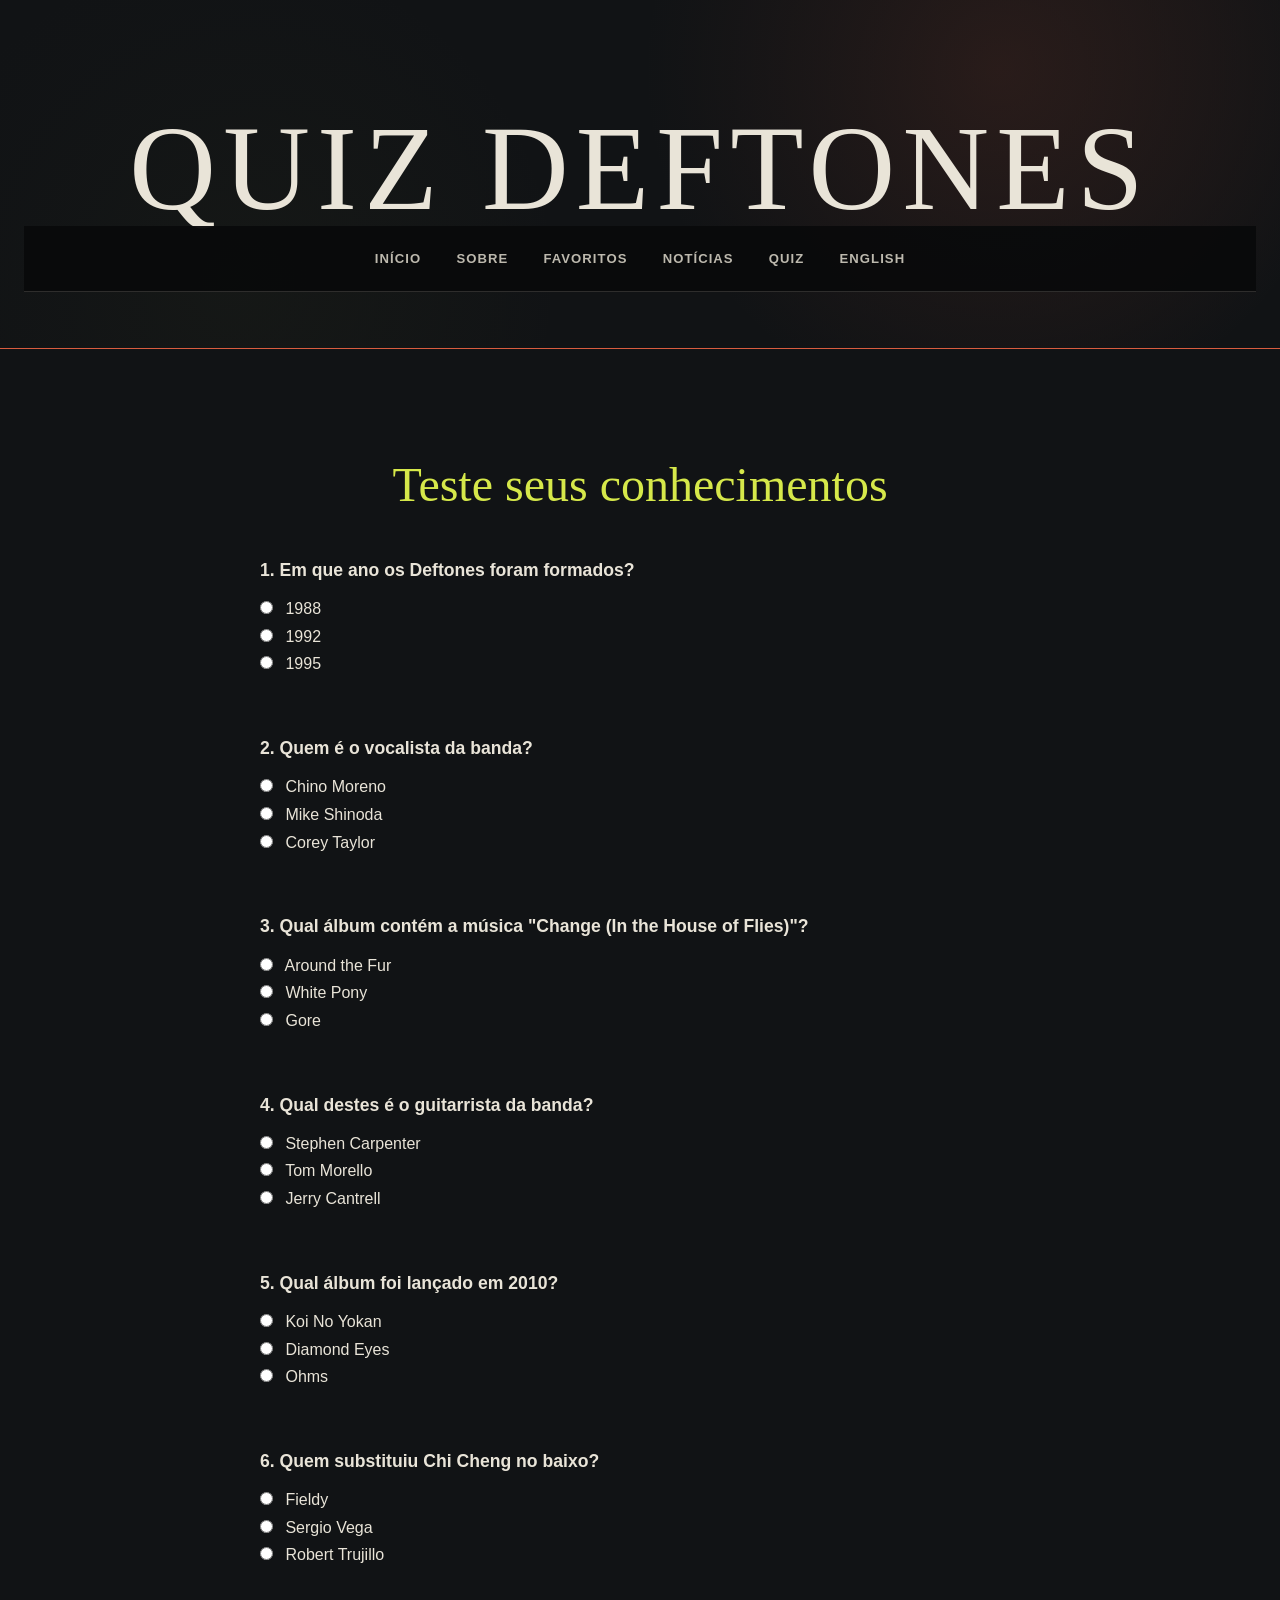
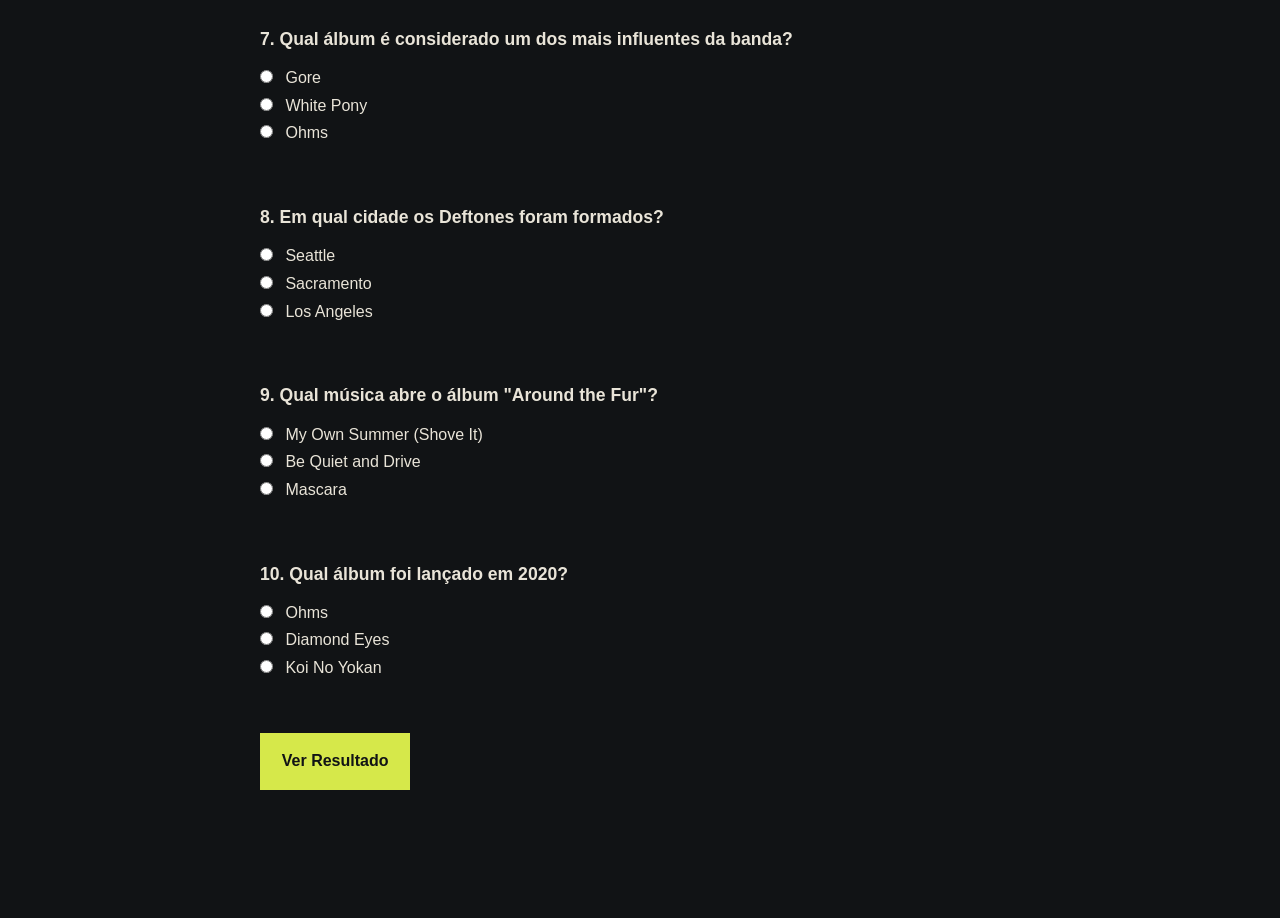
<file: quiz-portugues.html>
<!DOCTYPE html>
<html lang="pt-BR">
<head>
    <meta charset="UTF-8">
    <meta name="viewport" content="width=device-width, initial-scale=1.0">
    <title>Quiz Deftones</title>
    <link rel="stylesheet" href="deftones.css">
</head>
<body>

<header>
    <h1>Quiz Deftones</h1>

    <nav>
        <a href="index.html">Início</a>
    <a href="sobre-portugues.html">Sobre</a>
    <a href="favoritos-portugues.html">Favoritos</a>
    <a href="noticias-portugues.html">Notícias</a>
    <a href="quiz-portugues.html">Quiz</a>
    <a href="quiz-ingles.html">English</a>
    </nav>
</header>

<section>
    <h2>Teste seus conhecimentos</h2>

    <form id="quiz">

        <p>1. Em que ano os Deftones foram formados?</p>
        <input type="radio" name="q1" value="certo"> 1988<br>
        <input type="radio" name="q1" value="errado"> 1992<br>
        <input type="radio" name="q1" value="errado"> 1995<br><br>

        <p>2. Quem é o vocalista da banda?</p>
        <input type="radio" name="q2" value="certo"> Chino Moreno<br>
        <input type="radio" name="q2" value="errado"> Mike Shinoda<br>
        <input type="radio" name="q2" value="errado"> Corey Taylor<br><br>

        <p>3. Qual álbum contém a música "Change (In the House of Flies)"?</p>
        <input type="radio" name="q3" value="errado"> Around the Fur<br>
        <input type="radio" name="q3" value="certo"> White Pony<br>
        <input type="radio" name="q3" value="errado"> Gore<br><br>

        <p>4. Qual destes é o guitarrista da banda?</p>
        <input type="radio" name="q4" value="certo"> Stephen Carpenter<br>
        <input type="radio" name="q4" value="errado"> Tom Morello<br>
        <input type="radio" name="q4" value="errado"> Jerry Cantrell<br><br>

        <p>5. Qual álbum foi lançado em 2010?</p>
        <input type="radio" name="q5" value="errado"> Koi No Yokan<br>
        <input type="radio" name="q5" value="certo"> Diamond Eyes<br>
        <input type="radio" name="q5" value="errado"> Ohms<br><br>

        <p>6. Quem substituiu Chi Cheng no baixo?</p>
        <input type="radio" name="q6" value="errado"> Fieldy<br>
        <input type="radio" name="q6" value="certo"> Sergio Vega<br>
        <input type="radio" name="q6" value="errado"> Robert Trujillo<br><br>

        <p>7. Qual álbum é considerado um dos mais influentes da banda?</p>
        <input type="radio" name="q7" value="errado"> Gore<br>
        <input type="radio" name="q7" value="certo"> White Pony<br>
        <input type="radio" name="q7" value="errado"> Ohms<br><br>

        <p>8. Em qual cidade os Deftones foram formados?</p>
        <input type="radio" name="q8" value="errado"> Seattle<br>
        <input type="radio" name="q8" value="certo"> Sacramento<br>
        <input type="radio" name="q8" value="errado"> Los Angeles<br><br>

        <p>9. Qual música abre o álbum "Around the Fur"?</p>
        <input type="radio" name="q9" value="certo"> My Own Summer (Shove It)<br>
        <input type="radio" name="q9" value="errado"> Be Quiet and Drive<br>
        <input type="radio" name="q9" value="errado"> Mascara<br><br>

        <p>10. Qual álbum foi lançado em 2020?</p>
        <input type="radio" name="q10" value="certo"> Ohms<br>
        <input type="radio" name="q10" value="errado"> Diamond Eyes<br>
        <input type="radio" name="q10" value="errado"> Koi No Yokan<br><br>

        <button type="button" onclick="checkquiz()">
            Ver Resultado
        </button>

    </form>

    <h3 id="resultado"></h3>

</section>

<script src="quiz-deftones.js"></script>

</body>
</html>
</file>
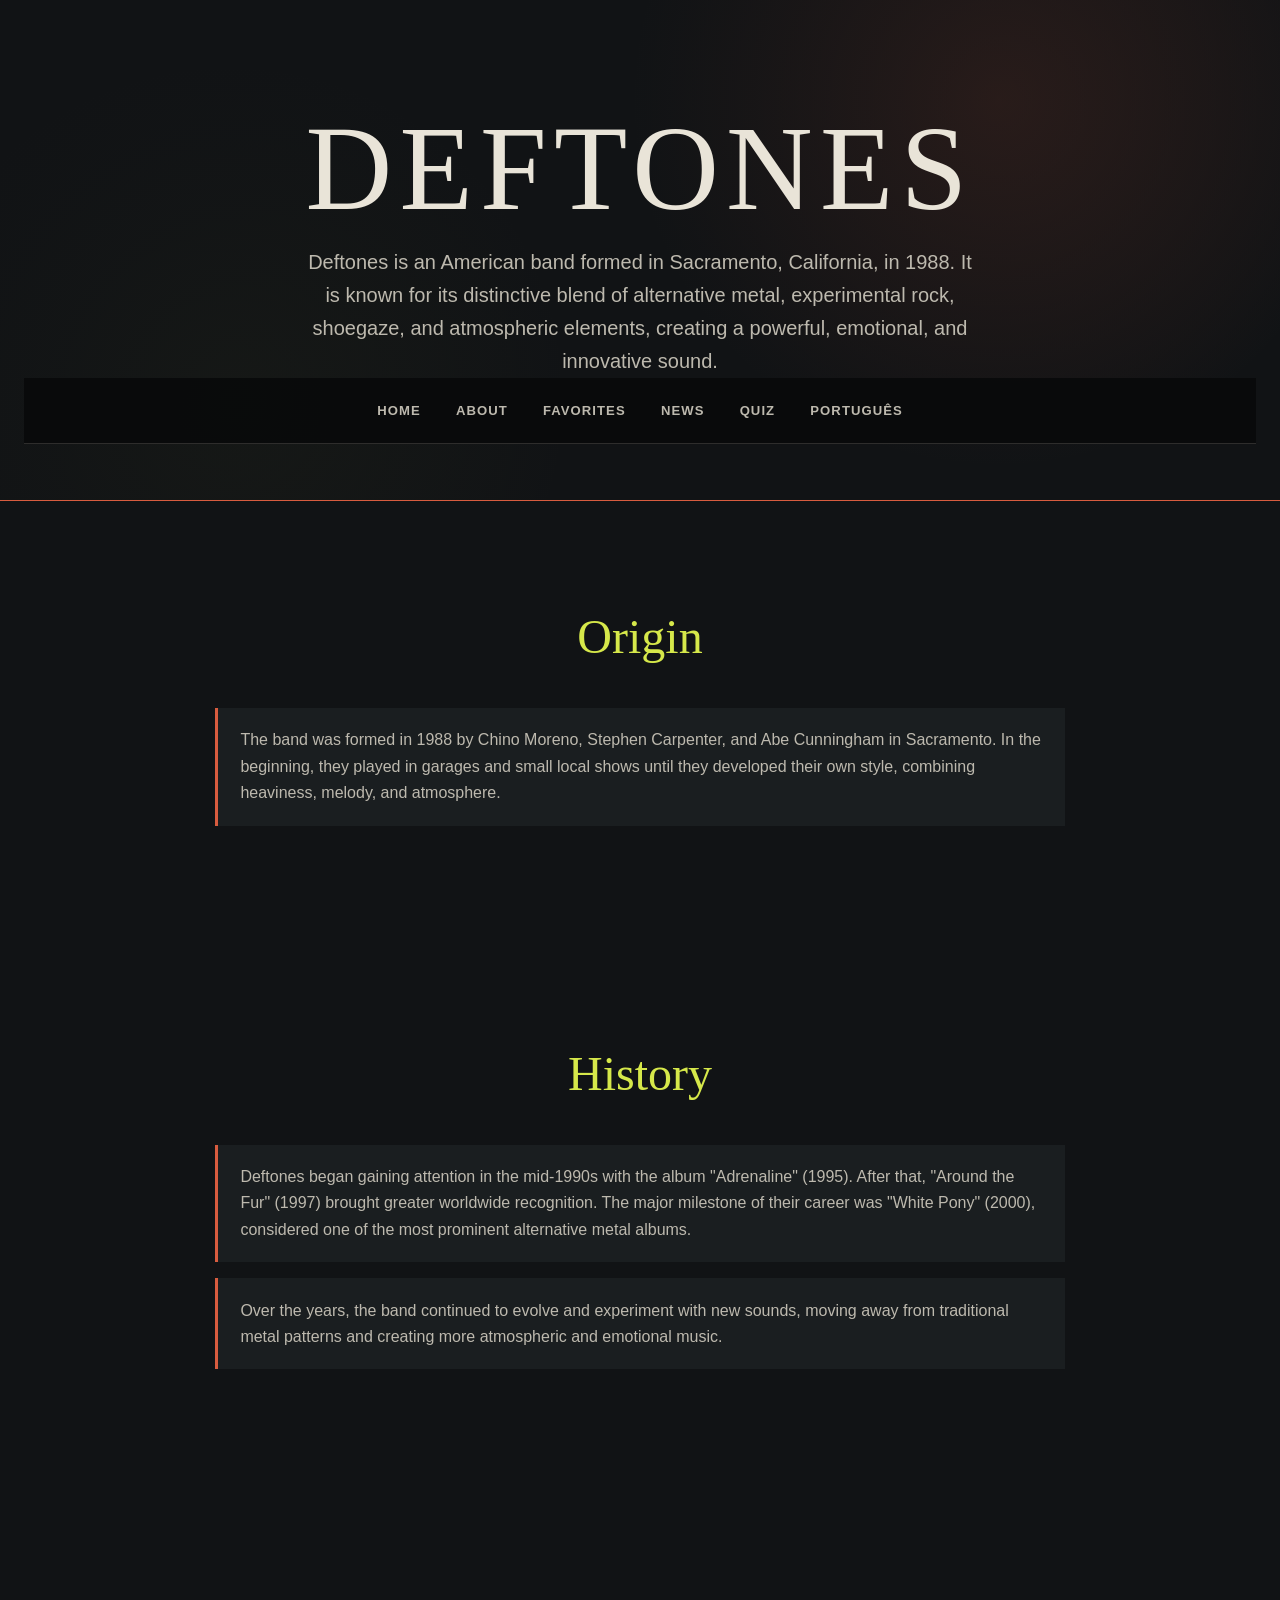
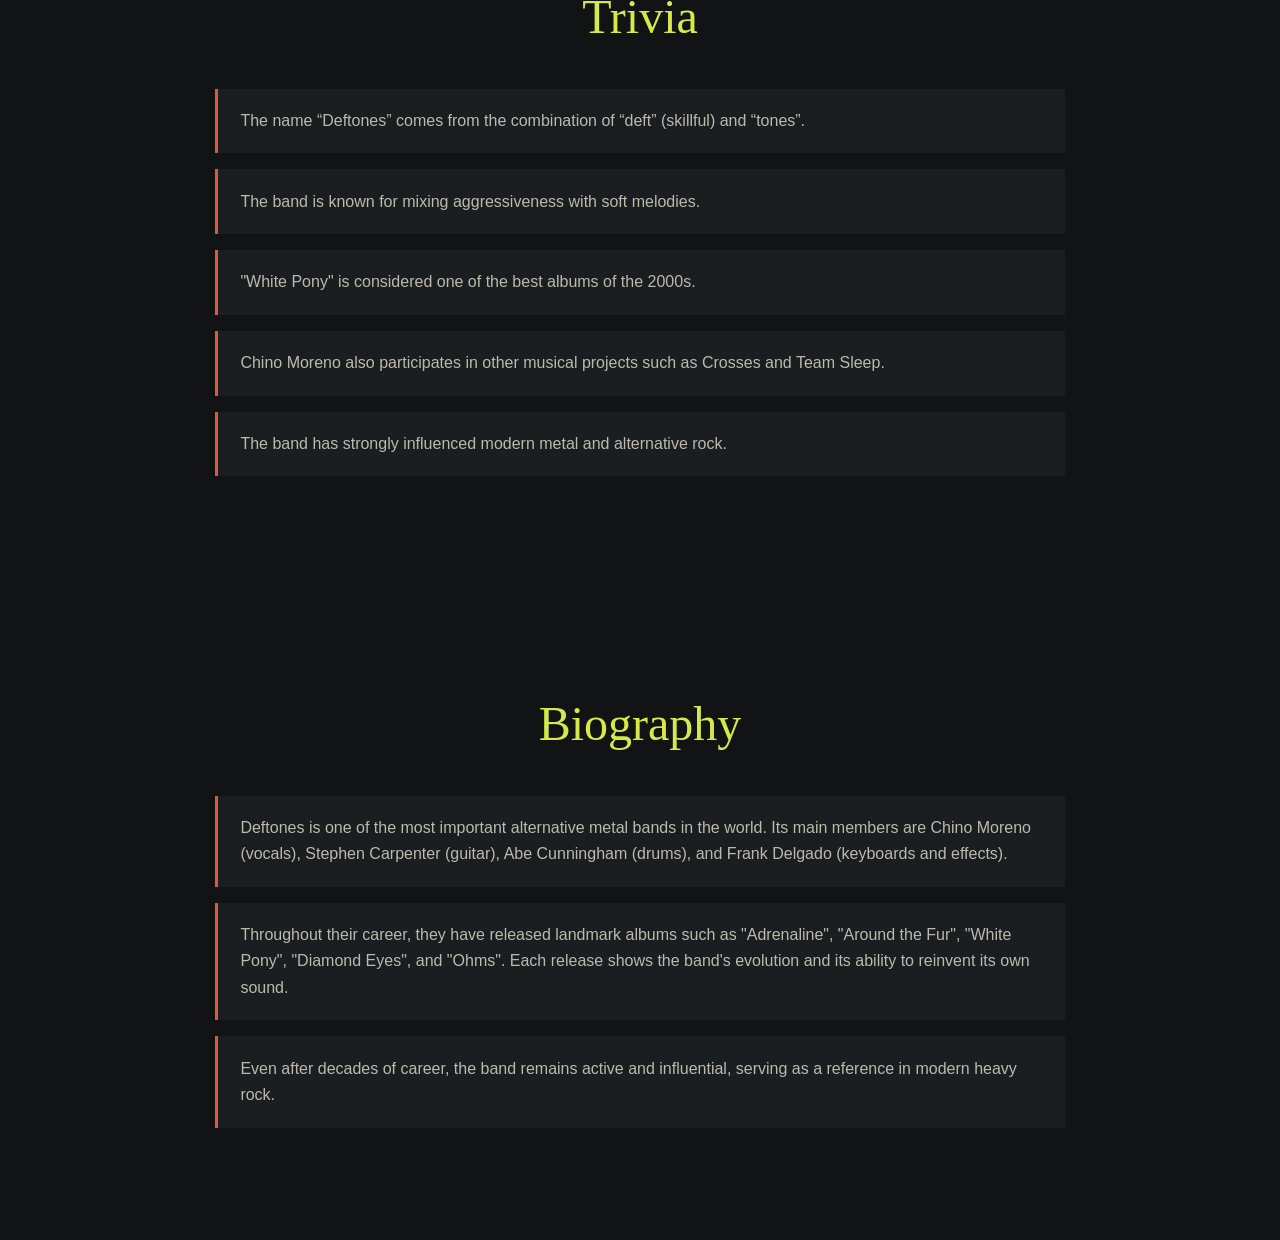
<file: sobre-ingles.html>
<!DOCTYPE html>
<html lang="en">

<head>
    <meta charset="UTF-8">
    <meta name="viewport" content="width=device-width, initial-scale=1.0">
    <title>Deftones</title>
     <link rel="stylesheet" href="ingles.css">
</head>

<body>

<header>
    <h1>Deftones</h1>
    <p>
        Deftones is an American band formed in Sacramento, California, in 1988.
        It is known for its distinctive blend of alternative metal, experimental rock,
        shoegaze, and atmospheric elements, creating a powerful, emotional, and innovative sound.
    </p>

    <nav>
          <a href="index-ingles.html">Home</a>
        <a href="sobre-ingles.html">About</a>
        <a href="favoritos-ingles.html">Favorites</a>
        <a href="noticias-ingles.html">News</a>
        <a href="quiz-ingles.html">Quiz</a>

    <a href="sobre-portugues.html">Português</a>
    
    </nav>
</header>

<section id="lista">
    <h2>Origin</h2>
    <ul>
        <li>
            The band was formed in 1988 by Chino Moreno, Stephen Carpenter, and Abe Cunningham in Sacramento.
            In the beginning, they played in garages and small local shows until they developed their own style,
            combining heaviness, melody, and atmosphere.
        </li>
    </ul>
</section>

<section>
    <h2>History</h2>
    <ul>
        <li>
            Deftones began gaining attention in the mid-1990s with the album "Adrenaline" (1995).
            After that, "Around the Fur" (1997) brought greater worldwide recognition.
            The major milestone of their career was "White Pony" (2000), considered one of the most prominent
            alternative metal albums.
        </li>

        <li>
            Over the years, the band continued to evolve and experiment with new sounds,
            moving away from traditional metal patterns and creating more atmospheric and emotional music.
        </li>
    </ul>
</section>

<section>
    <h2>Trivia</h2>
    <ul>
        <li>
            The name “Deftones” comes from the combination of “deft” (skillful) and “tones”.
        </li>
        <li>
            The band is known for mixing aggressiveness with soft melodies.
        </li>
        <li>
            "White Pony" is considered one of the best albums of the 2000s.
        </li>
        <li>
            Chino Moreno also participates in other musical projects such as Crosses and Team Sleep.
        </li>
        <li>
            The band has strongly influenced modern metal and alternative rock.
        </li>
    </ul>
</section>

<section>
    <h2>Biography</h2>
    <ul>
        <li>
            Deftones is one of the most important alternative metal bands in the world.
            Its main members are Chino Moreno (vocals), Stephen Carpenter (guitar),
            Abe Cunningham (drums), and Frank Delgado (keyboards and effects).
        </li>

        <li>
            Throughout their career, they have released landmark albums such as "Adrenaline",
            "Around the Fur", "White Pony", "Diamond Eyes", and "Ohms".
            Each release shows the band's evolution and its ability to reinvent its own sound.
        </li>

        <li>
            Even after decades of career, the band remains active and influential,
            serving as a reference in modern heavy rock.
        </li>
    </ul>
</section>
</file>
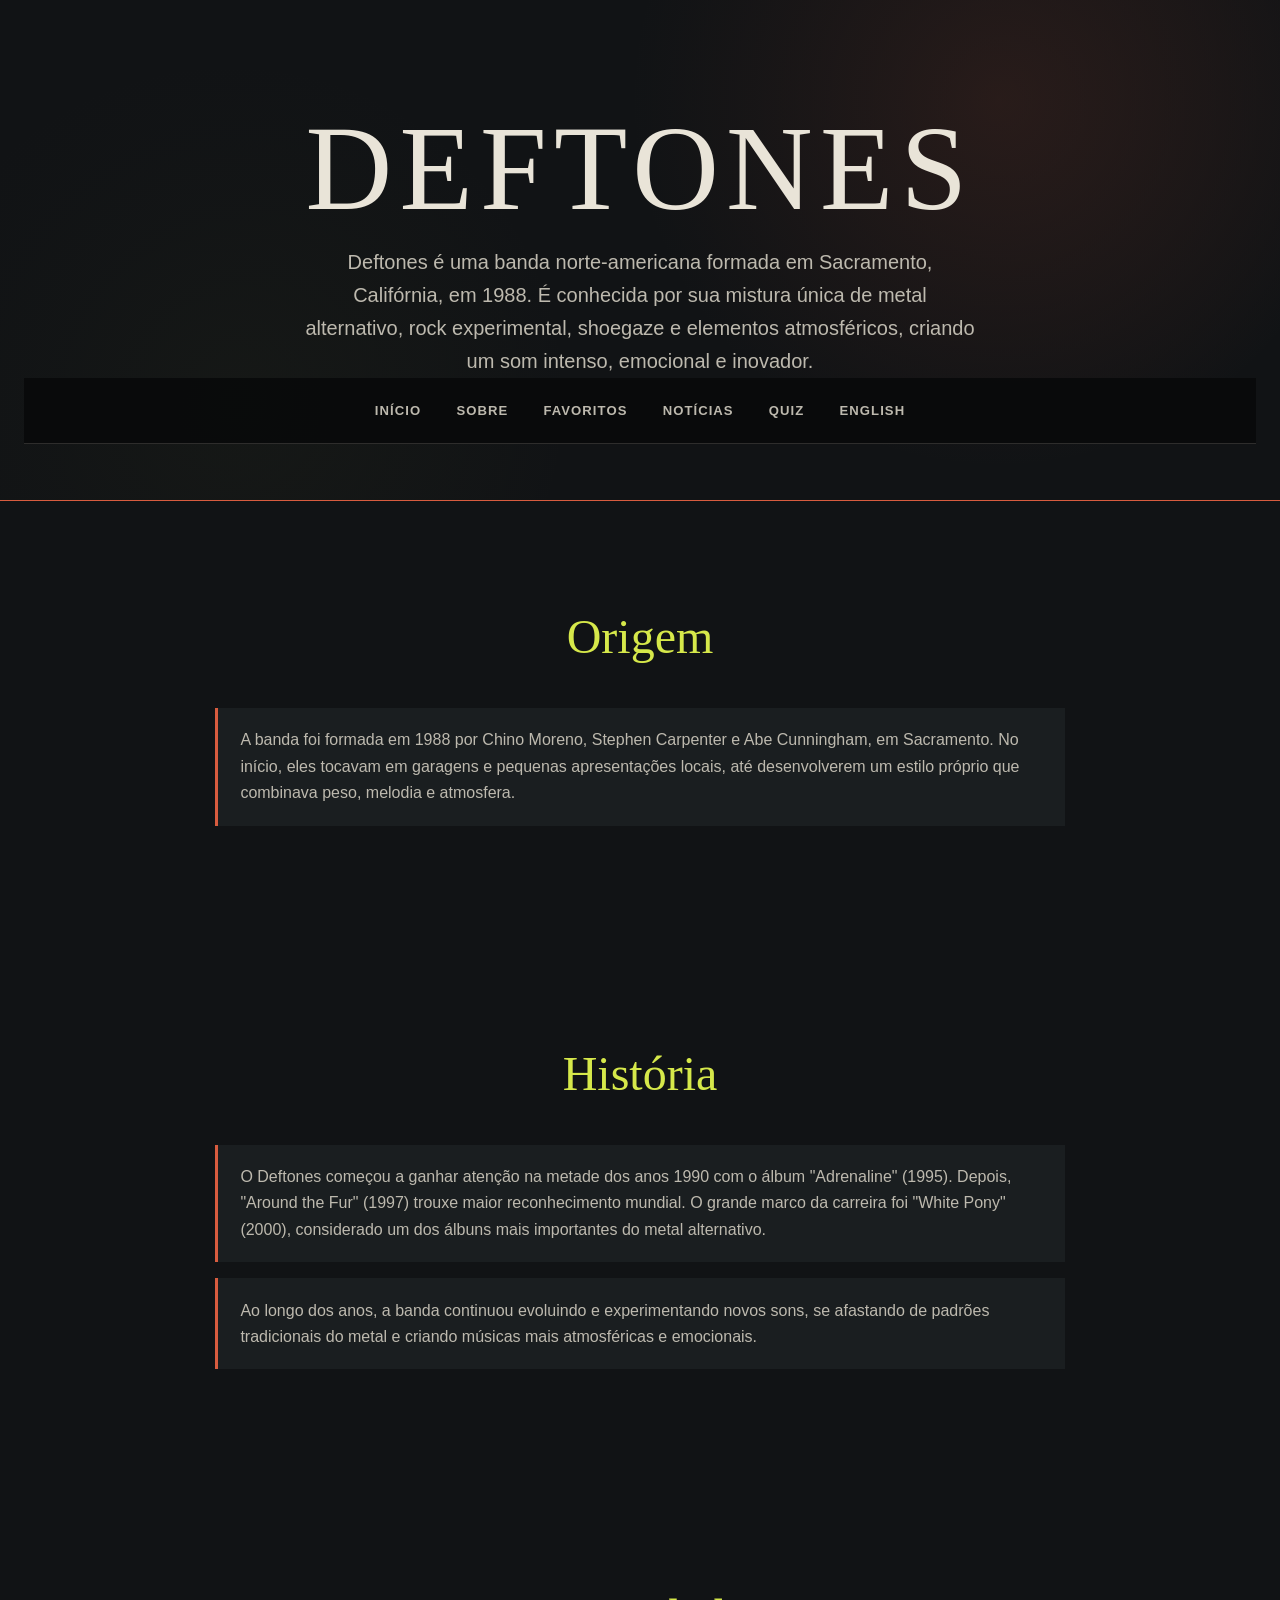
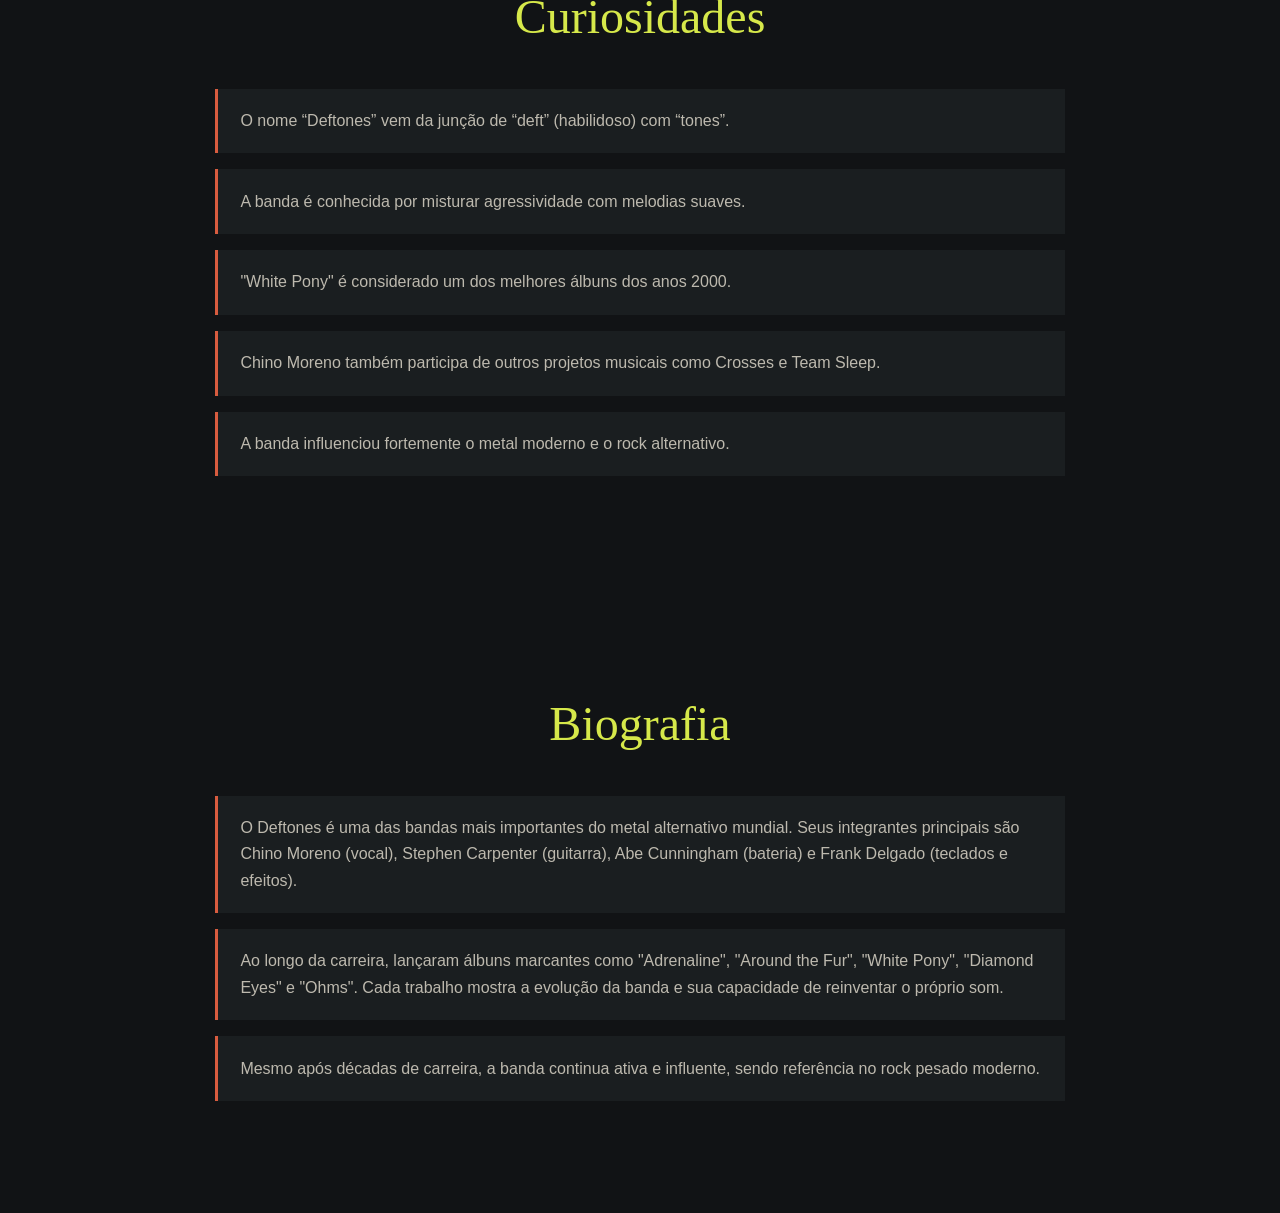
<file: sobre-portugues.html>
<!DOCTYPE html>
<html lang="pt-BR">
<head>
    <meta charset="UTF-8">
    <meta name="viewport" content="width=device-width, initial-scale=1.0">
    <title>Deftones</title>
     <link rel="stylesheet" href="deftones.css">
</head>
<body>
<header>
    <h1>Deftones</h1>
    <p>
        Deftones é uma banda norte-americana formada em Sacramento, Califórnia, em 1988.
        É conhecida por sua mistura única de metal alternativo, rock experimental, shoegaze e elementos atmosféricos, criando um som intenso, emocional e inovador.
    </p>

    <nav>
    <a href="index.html">Início</a>
    <a href="sobre-portugues.html">Sobre</a>
    <a href="favoritos-portugues.html">Favoritos</a>
    <a href="noticias-portugues.html">Notícias</a>
    <a href="quiz-portugues.html">Quiz</a>

    <a href="sobre-ingles.html">English</a>
    </nav>
</header>

<section id="lista">
    <h2>Origem</h2>
    <ul>
        <li>
            A banda foi formada em 1988 por Chino Moreno, Stephen Carpenter e Abe Cunningham, em Sacramento.
            No início, eles tocavam em garagens e pequenas apresentações locais, até desenvolverem um estilo próprio que combinava peso, melodia e atmosfera.
        </li>
    </ul>
</section>

<section>
    <h2>História</h2>
    <ul>
        <li>
            O Deftones começou a ganhar atenção na metade dos anos 1990 com o álbum "Adrenaline" (1995).
            Depois, "Around the Fur" (1997) trouxe maior reconhecimento mundial.
            O grande marco da carreira foi "White Pony" (2000), considerado um dos álbuns mais importantes do metal alternativo.
        </li>

        <li>
            Ao longo dos anos, a banda continuou evoluindo e experimentando novos sons, se afastando de padrões tradicionais do metal e criando músicas mais atmosféricas e emocionais.
        </li>
    </ul>
</section>

<section>
    <h2>Curiosidades</h2>
    <ul>
        <li>
            O nome “Deftones” vem da junção de “deft” (habilidoso) com “tones”.
        </li>
        <li>
            A banda é conhecida por misturar agressividade com melodias suaves.
        </li>
        <li>
            "White Pony" é considerado um dos melhores álbuns dos anos 2000.
        </li>
        <li>
            Chino Moreno também participa de outros projetos musicais como Crosses e Team Sleep.
        </li>
        <li>
            A banda influenciou fortemente o metal moderno e o rock alternativo.
        </li>
    </ul>
</section>

<section>
    <h2>Biografia</h2>
    <ul>
        <li>
            O Deftones é uma das bandas mais importantes do metal alternativo mundial.
            Seus integrantes principais são Chino Moreno (vocal), Stephen Carpenter (guitarra), Abe Cunningham (bateria) e Frank Delgado (teclados e efeitos).
        </li>

        <li>
            Ao longo da carreira, lançaram álbuns marcantes como "Adrenaline", "Around the Fur", "White Pony", "Diamond Eyes" e "Ohms".
            Cada trabalho mostra a evolução da banda e sua capacidade de reinventar o próprio som.
        </li>

        <li>
            Mesmo após décadas de carreira, a banda continua ativa e influente, sendo referência no rock pesado moderno.
        </li>
    </ul>
</section>
</file>
<file: deftones.css>
:root {
    --ink: #111315;
    --ink-soft: #1a1e20;
    --paper: #e9e4d8;
    --paper-muted: #bdb9ae;
    --acid: #d6e84a;
    --ember: #d85c3f;
    --line: rgba(233, 228, 216, .16);
}
* { box-sizing: border-box; }
html { scroll-behavior: smooth; }
body { margin: 0; min-width: 320px; background: var(--ink); color: var(--paper); font-family: "Trebuchet MS", Arial, sans-serif; line-height: 1.65; }
header { padding: clamp(3.5rem, 10vw, 7rem) 1.5rem 3.5rem; text-align: center; background: linear-gradient(120deg, rgba(17, 19, 21, .92), rgba(17, 19, 21, .58)), radial-gradient(circle at 78% 20%, rgba(216, 92, 63, .38), transparent 34%), radial-gradient(circle at 18% 80%, rgba(214, 232, 74, .13), transparent 30%); border-bottom: 1px solid var(--ember); }
header h1 { margin: 0; color: var(--paper); font-family: Georgia, serif; font-size: clamp(3.2rem, 10vw, 7.5rem); font-weight: 400; letter-spacing: .06em; line-height: .95; text-transform: uppercase; }
header p { max-width: 42rem; margin: 1.25rem auto 0; color: var(--paper-muted); font-size: clamp(1rem, 2vw, 1.25rem); }
nav { display: flex; align-items: center; justify-content: center; flex-wrap: wrap; gap: .25rem .5rem; padding: .8rem 1rem; background: rgba(10, 11, 12, .96); border-bottom: 1px solid var(--line); position: sticky; top: 0; z-index: 10; }
nav a { padding: .55rem .85rem; color: var(--paper-muted); font-size: .82rem; font-weight: 700; letter-spacing: .08em; text-decoration: none; text-transform: uppercase; transition: color .2s ease, background .2s ease; }
nav a:hover, nav a:focus-visible { color: var(--ink); background: var(--acid); outline: none; }
main { width: min(1120px, calc(100% - 2rem)); margin: 0 auto; }
section { width: min(1120px, calc(100% - 2rem)); margin: 0 auto; padding: clamp(3rem, 8vw, 6rem) 0; }
section h2 { margin: 0 0 2rem; color: var(--acid); font-family: Georgia, serif; font-size: clamp(1.8rem, 4vw, 3rem); font-weight: 400; text-align: center; }
.banner { min-height: 31rem; display: flex; align-items: center; justify-content: flex-start; width: 100%; max-width: none; padding: clamp(4rem, 10vw, 8rem) max(1rem, calc((100% - 1080px) / 2)); background: linear-gradient(90deg, rgba(17, 19, 21, .98) 0%, rgba(17, 19, 21, .7) 52%, rgba(17, 19, 21, .15) 100%), url("imagens/Deftones_-_Diamond_Eyes.jpg") center / cover; border-bottom: 1px solid var(--line); }
.banner-texto { max-width: 42rem; }
.banner h2 { margin-bottom: 1rem; color: var(--paper); font-size: clamp(2.5rem, 7vw, 5.4rem); line-height: 1; text-align: left; }
.banner p { max-width: 36rem; color: var(--paper-muted); font-size: 1.1rem; }
button, .voltar { display: inline-block; margin-top: 1.5rem; padding: .9rem 1.3rem; border: 1px solid var(--acid); border-radius: 0; background: var(--acid); color: var(--ink); cursor: pointer; font: inherit; font-weight: 700; text-decoration: none; transition: transform .2s ease, background .2s ease, color .2s ease; }
button:hover, button:focus-visible, .voltar:hover, .voltar:focus-visible { transform: translateY(-3px); background: var(--ember); color: var(--paper); outline: none; }
.cards { display: grid; grid-template-columns: repeat(3, 1fr); gap: 1.25rem; }
.card { overflow: hidden; background: var(--ink-soft); border: 1px solid var(--line); transition: transform .25s ease, border-color .25s ease; }
.card:hover { transform: translateY(-6px); border-color: var(--acid); }
.card img { display: block; width: 100%; height: 18rem; object-fit: cover; }
.card h3 { margin: 0; padding: 1.2rem 1.2rem .35rem; color: var(--acid); font-family: Georgia, serif; font-size: 1.45rem; }
.card p { margin: 0; padding: 0 1.2rem 1.4rem; color: var(--paper-muted); }
.sobre { max-width: 760px; text-align: center; }
.sobre p { margin: 0; color: var(--paper-muted); font-size: 1.15rem; }
ul { max-width: 850px; margin: 0 auto; padding: 0; list-style: none; }
li { margin: 0 0 1rem; padding: 1.2rem 1.4rem; color: var(--paper-muted); background: var(--ink-soft); border-left: 3px solid var(--ember); }
table { width: 100%; border-collapse: collapse; background: var(--ink-soft); text-align: left; }
th, td { padding: 1rem; border: 1px solid var(--line); }
th { color: var(--acid); font-size: .82rem; letter-spacing: .08em; text-transform: uppercase; }
td { color: var(--paper-muted); }
tr:hover td { background: rgba(214, 232, 74, .06); color: var(--paper); }
article { max-width: 760px; margin: 0 auto; padding: 1.7rem; background: var(--ink-soft); border-left: 3px solid var(--acid); }
article h3 { margin: 0 0 .7rem; color: var(--paper); font-family: Georgia, serif; font-size: 1.65rem; }
article p { margin: 0 0 1rem; color: var(--paper-muted); }
small { color: var(--ember); font-weight: 700; }
hr { max-width: 760px; margin: 2rem auto 0; border: 0; border-top: 1px solid var(--line); }
form#quiz { max-width: 760px; margin: 0 auto; }
form#quiz p { margin: 1.8rem 0 .7rem; color: var(--paper); font-size: 1.1rem; font-weight: 700; }
form#quiz input { accent-color: var(--acid); margin: 0 .5rem .6rem 0; }
#resultado { max-width: 760px; margin: 2rem auto 0; color: var(--acid); text-align: center; }
footer { margin-top: 3rem; padding: 2rem 1rem; border-top: 1px solid var(--ember); background: #0a0b0c; color: #777; text-align: center; font-size: .85rem; }
@media (max-width: 700px) {
    nav { position: static; }
    nav a { font-size: .72rem; padding: .45rem .55rem; }
    .banner { min-height: 26rem; }
    .banner h2 { font-size: 2.7rem; }
    .cards { grid-template-columns: 1fr; }
    .card img { height: 15rem; }
    table { display: block; overflow-x: auto; white-space: nowrap; }
    th, td { padding: .8rem; }
}
@media (prefers-reduced-motion: reduce) {
    html { scroll-behavior: auto; }
    *, *::before, *::after { transition-duration: .01ms !important; }
}
</file>
<file: ingles.css>
@import url("deftones.css");
</file>
